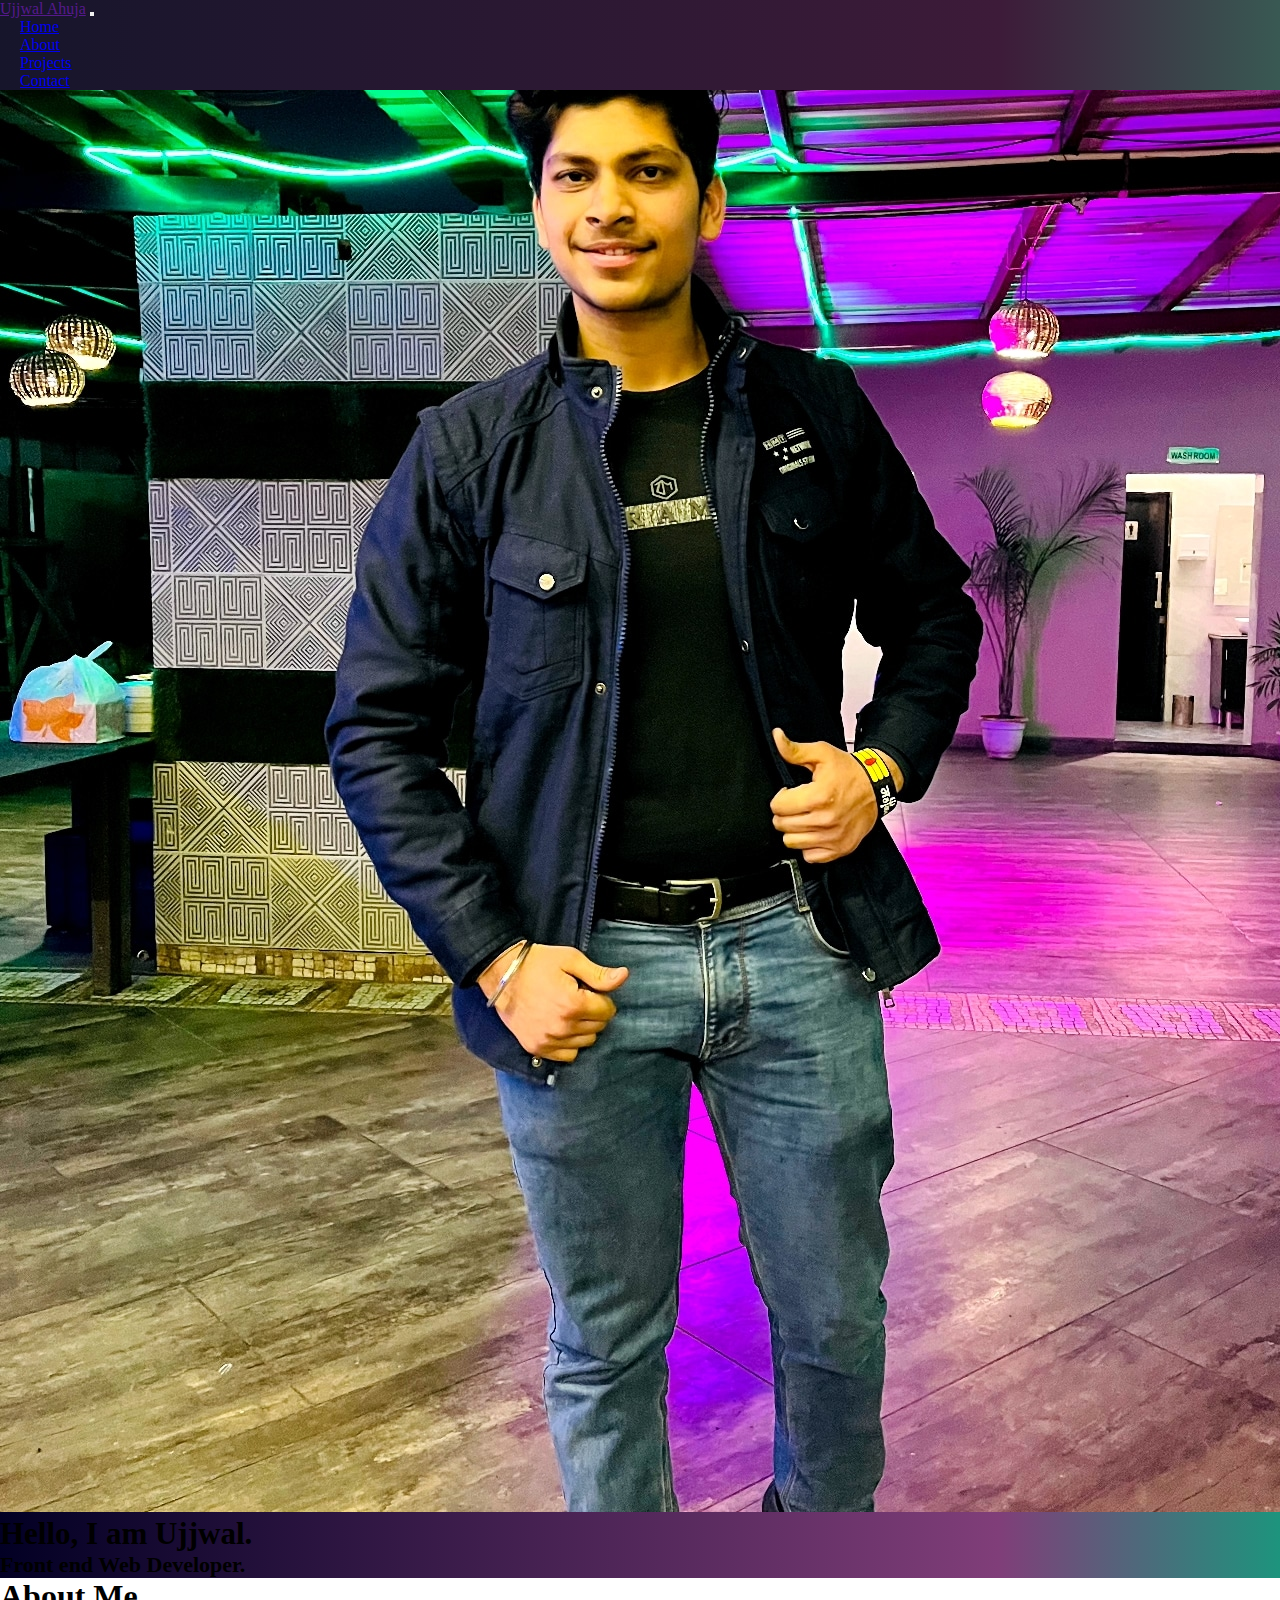
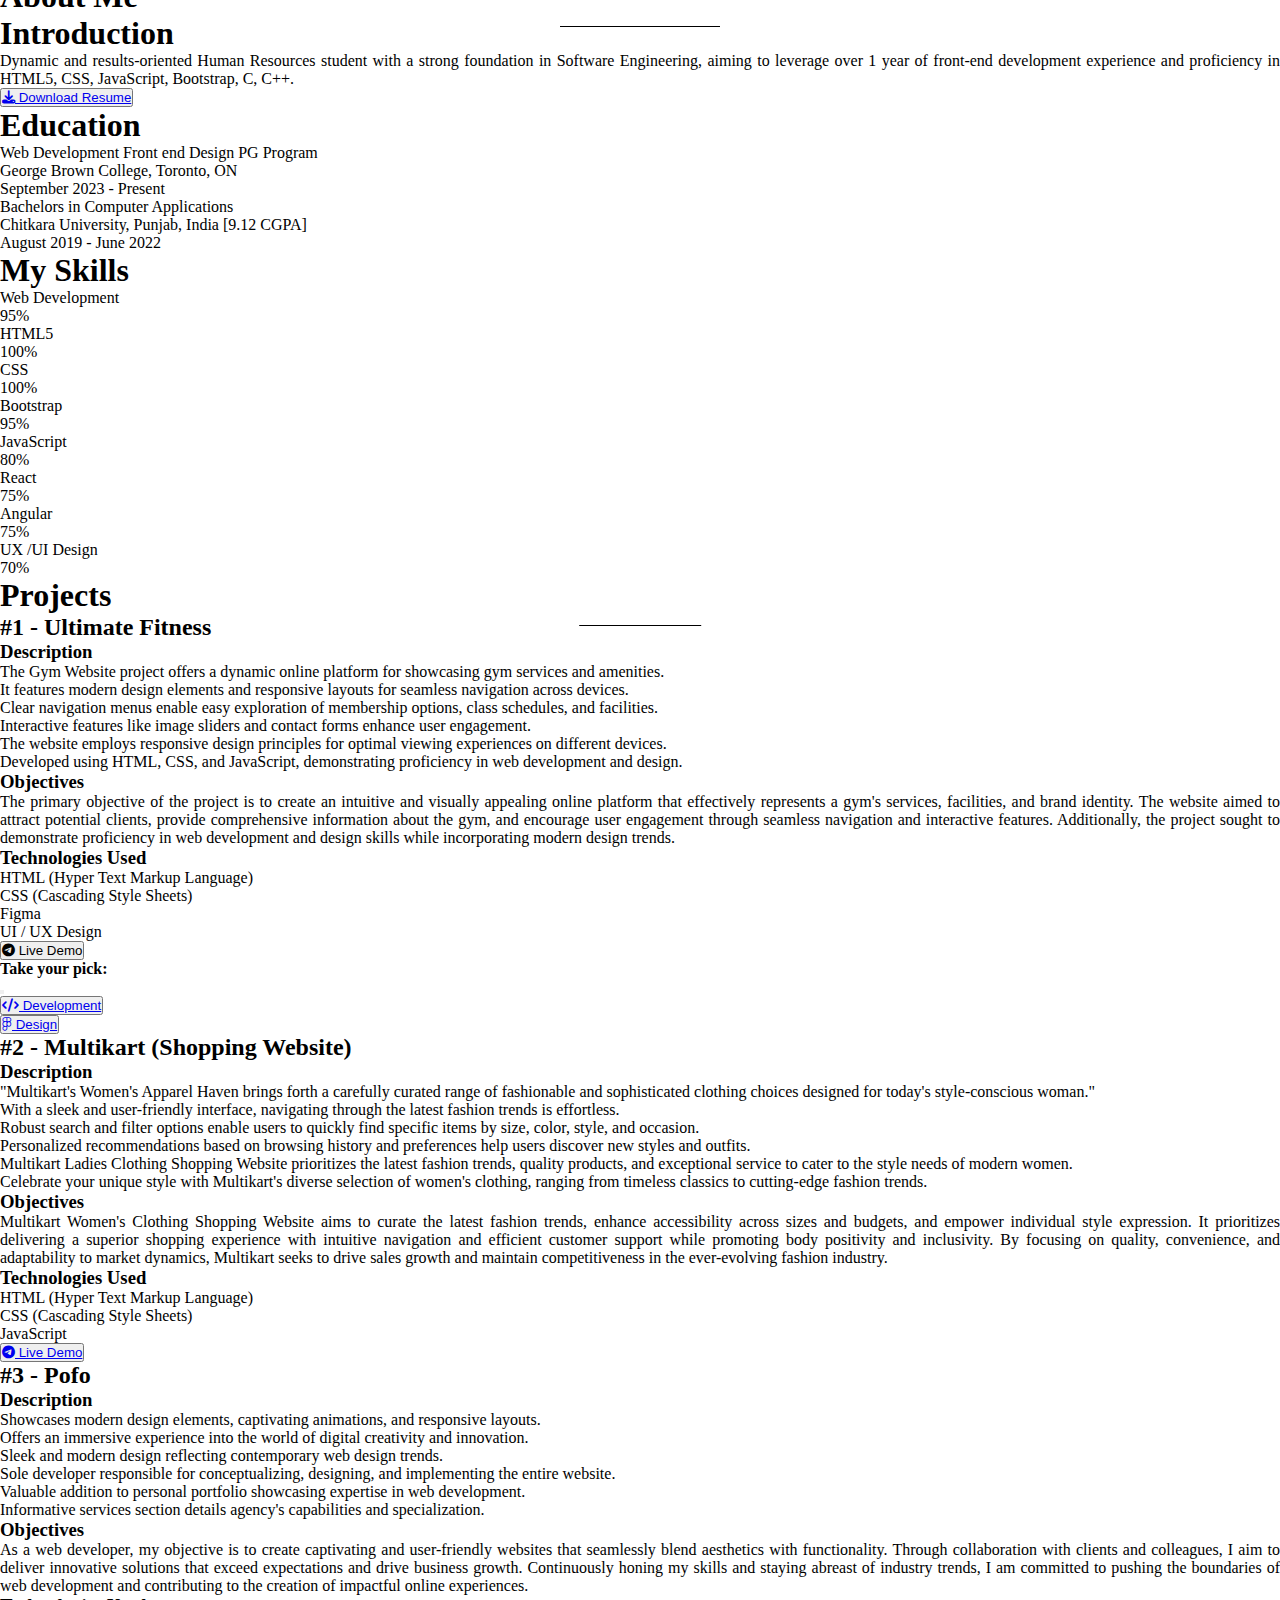
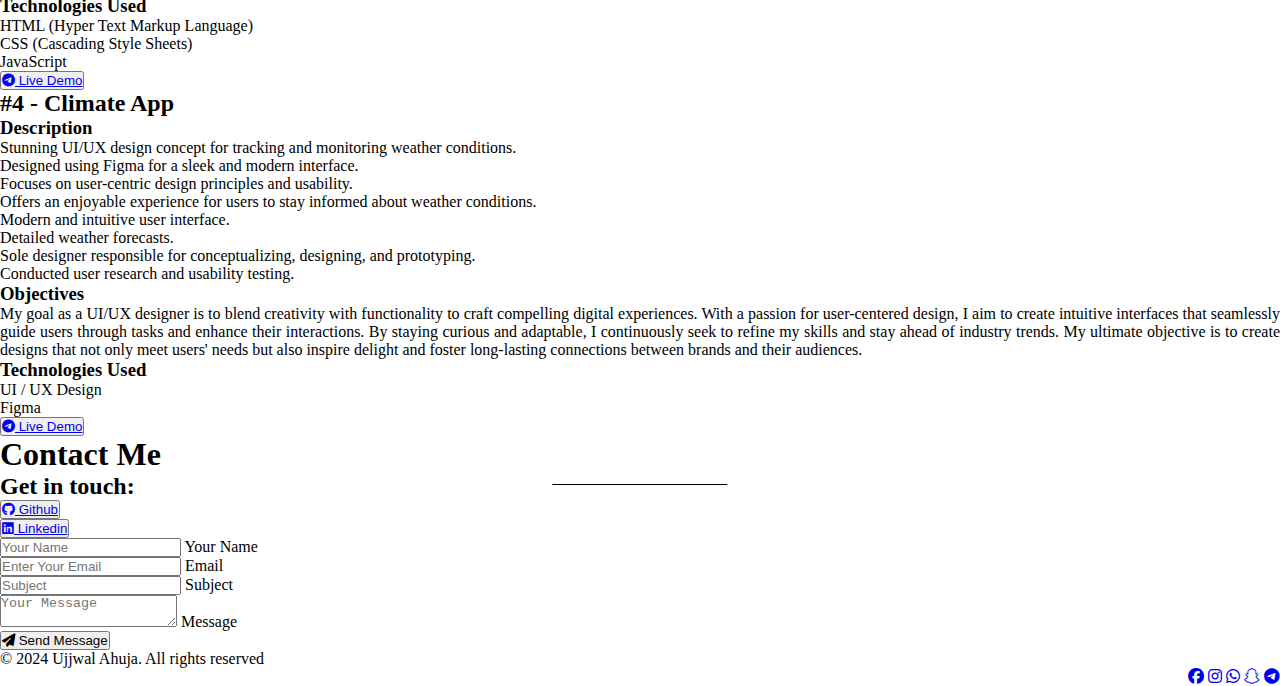
<file: index.html>
<!DOCTYPE html>
<html lang="en">
<head>
    <meta charset="UTF-8">
    <meta name="viewport" content="width=device-width, initial-scale=1.0">
    <title>Portfolio</title>
    <link rel="stylesheet" href="style.css">
    <script src="main.js"></script>
    <link rel="stylesheet" href="https://cdnjs.cloudflare.com/ajax/libs/font-awesome/6.2.1/css/all.min.css">
    <script src="https://cdn.jsdelivr.net/npm/bootstrap@5.0.2/dist/js/bootstrap.bundle.min.js" integrity="sha384-MrcW6ZMFYlzcLA8Nl+NtUVF0sA7MsXsP1UyJoMp4YLEuNSfAP+JcXn/tWtIaxVXM" crossorigin="anonymous"></script>
    <link href="https://cdn.jsdelivr.net/npm/bootstrap@5.0.2/dist/css/bootstrap.min.css" rel="stylesheet" integrity="sha384-EVSTQN3/azprG1Anm3QDgpJLIm9Nao0Yz1ztcQTwFspd3yD65VohhpuuCOmLASjC" crossorigin="anonymous">
    <link rel="stylesheet" href="https://cdnjs.cloudflare.com/ajax/libs/font-awesome/6.5.2/css/all.min.css">
</head>
<body>

    <!-- header starts here -->
    
    <header class="header py-2 shadow rounded">
        <div class="container">
            <div class="row align-items-center py-1">
                <div class="col">
                    <nav class="navbar navbar-expand-lg navbar-dark">
                        <a href="" class="navbar-brand text-white fs-2 fw-bold">Ujjwal Ahuja</a>
                        <button class="navbar-toggler text-white" data-bs-toggle="collapse" data-bs-target="#mynavbar">
                            <span class="navbar-toggler-icon"></span>
                        </button>
                        <div class="collapse navbar-collapse justify-content-end" id="mynavbar">
                            <ul class="navbar-nav">
                                <li class="nav-item"><a href="#home-page" class="nav-link text-white">Home</a></li>
                                <li class="nav-item"><a href="#about" class="nav-link text-white">About</a></li>
                                <li class="nav-item"><a href="#projects" class="nav-link text-white">Projects</a></li>
                                <li class="nav-item"><a href="#contact" class="nav-link text-white">Contact</a></li>
                            </ul>
                        </div>
                    </nav>
                </div>
            </div>
        </div>
    </header>

    <!-- header ends here -->

    <!-- home-page starts here -->

    <section id="home-page" class="pt-5 mt-5">
        <div class="container-fluid">
            <div class="row align-items-center mx-5 ">

                <div class="col-lg-4 text-center m-5">
                    <img class="rounded-circle float-end img-fluid" src="assets/images/IMG_20230708_131532_464.jpg" alt="personal-image">
                </div>

                <div class="col-lg-4 text-center text-white home-page-text">
                    <h1>Hello, I am Ujjwal.</h1>
                    <h2>Front end Web Developer.</h2>
                </div>

            </div>
        </div>
    </section>

    <!-- home-page ends here -->


    <!-- about starts here -->

    <section id="about" class="bg-light text-dark">
        <div class="container-fluid py-5">
            
            <div class="row py-5">
                <div class="col text-center">
                    <h1 class="about-heading">About Me</h1>
                </div>
            </div>

            <div class="row p-5 text-start">

                <div class="col-lg-4 text-justify">
                    <h1>Introduction</h1>
                    <p class="py-3">Dynamic and results-oriented Human Resources student with a strong foundation in Software Engineering, aiming to leverage over 1 year of front-end development experience and proficiency in HTML5, CSS, JavaScript, Bootstrap, C, C++.</p>
                    <div class="resume-button-desktop">
                        <button type="button" class="btn my-5 btn-outline-dark"> 
                            <a class="btn fw-bold" target="_blank" href="assets/My_Resume.pdf"> <i class="fa-solid fa-download"></i> Download Resume</a> 
                        </button>
                    </div>
                </div>
            
                <div class="col-lg-4 about-text-content">
                    <h1>Education</h1>
                    <ul class="py-3">
                        <li>
                            <span>Web Development Front end Design PG Program</span> <br>
                            <span>George Brown College, Toronto, ON</span> <br> 
                            <span>September 2023 - Present</span>
                        </li>

                        <li class="py-3">
                            <span>Bachelors in Computer Applications</span> <br>
                            <span>Chitkara University, Punjab, India [9.12 CGPA]</span> <br>
                            <span>August 2019 - June 2022</span>
                        </li>
                    </ul>
                </div>
            
                <div class="col-lg-4">
                    <h1>My Skills</h1>
                    <ul class="py-3">
                        <li>Web Development</li>
                        <div class="progress my-2">
                            <div class="progress-bar" style="width:95%">
                                <span>95%</span>
                            </div>
                        </div>
                        <li>HTML5</li>
                        <div class="progress my-2">
                            <div class="progress-bar" style="width:100%">
                                <span>100%</span>
                            </div>
                        </div>
                        <li>CSS</li>
                        <div class="progress my-2">
                            <div class="progress-bar" style="width:100%">
                                <span>100%</span>
                            </div>
                        </div>
                        <li>Bootstrap</li>
                        <div class="progress my-2">
                            <div class="progress-bar" style="width:95%">
                                <span>95%</span>
                            </div>
                        </div>
                        <li>JavaScript</li>
                        <div class="progress my-2">
                            <div class="progress-bar" style="width:80%">
                                <span>80%</span>
                            </div>
                        </div>
                        <li>React</li>
                        <div class="progress my-2">
                            <div class="progress-bar" style="width:75%">
                                <span>75%</span>
                            </div>
                        </div>
                        <li>Angular</li>
                        <div class="progress my-2">
                            <div class="progress-bar" style="width:75%">
                                <span>75%</span>
                            </div>
                        </div>
                        <li>UX /UI Design</li>
                        <div class="progress my-2">
                            <div class="progress-bar" style="width:70%">
                                <span>70%</span>
                            </div>
                        </div>
                    </ul>
                </div>

                <div class="resume-button-mobile d-lg-none"> 
                    <button type="button" class="btn my-5 btn-outline-dark"> 
                        <a class="btn fw-bold" target="_blank" href="assets/My_Resume.pdf"> <i class="fa-solid fa-download"></i> Download Resume</a> 
                    </button>
                </div>
            
            </div>

        </div>
    </section>

    <!-- about ends here -->


    <!-- projects starts here -->

    <section id="projects">
        <div class="container-fluid py-5">

            <div class="row py-5">
                <div class="col text-center">
                    <h1 class="projects-heading">Projects</h1>
                </div>
            </div>

            <!-- Project-1 starts here -->

            <div class="row px-5">
                <div class="col text-start">
                    <h2>#1 - Ultimate Fitness</h2>
                </div>
            </div>

            <div class="row p-5">

                <div class="col-lg-4 text-justify">
                    <h3>Description</h3>
                    <ul class="py-3">
                        <li class="pb-2">The Gym Website project offers a dynamic online platform for showcasing gym services and amenities.</li>
                        <li class="py-2">It features modern design elements and responsive layouts for seamless navigation across devices.</li>
                        <li class="py-2">Clear navigation menus enable easy exploration of membership options, class schedules, and facilities.</li>
                        <li class="py-2">Interactive features like image sliders and contact forms enhance user engagement.</li>
                        <li class="py-2">The website employs responsive design principles for optimal viewing experiences on different devices.</li>
                        <li class="py-2">Developed using HTML, CSS, and JavaScript, demonstrating proficiency in web development and design.</li>
                    </ul>
                </div>

                <div class="col-lg-4 text-justify px-3">
                    <h3>Objectives</h3>
                    <p class="py-3">The primary objective of the project is to create an intuitive and visually appealing online platform that effectively represents a gym's services, facilities, and brand identity. The website aimed to attract potential clients, provide comprehensive information about the gym, and encourage user engagement through seamless navigation and interactive features. Additionally, the project sought to demonstrate proficiency in web development and design skills while incorporating modern design trends.</p>
                </div>

                <div class="col-lg-4">
                    <h3>Technologies Used</h3>
                    <ul class="py-3">
                        <li>HTML (Hyper Text Markup Language)</li>
                        <li class="py-3">CSS (Cascading Style Sheets)</li>
                        <li>Figma</li>
                        <li class="py-3">UI / UX Design</li>
                    </ul>
                    <div>
                        <button type="button" class="btn btn-outline-dark py-2 px-4" data-bs-toggle="modal" data-bs-target="#myModal"> <i class="fa-brands fa-telegram"></i> Live Demo</button>
                    </div>
                        
                    <!-- The Modal starts here -->

                    <div class="modal fade" id="myModal">
                        <div class="modal-dialog">
                            <div class="modal-content">
                            

                                <!-- Modal Header -->
                                <div class="modal-header">
                                    <h4>Take your pick:</h4>
                                    <button type="button" class="btn-close mx-2" data-bs-dismiss="modal"></button>

                                </div>

                                <!-- Modal Body -->
                                <div class="modal-header">
                                    
                                    <div> 
                                        <button type="button" class="btn development-button mx-auto btn-outline-dark"> 
                                            <a class="btn fw-bold" target="_blank" href="assets/ultimate_fitness/index.html"> <i class="fa-solid fa-code"></i> Development</a> 
                                        </button>
                                    </div>

                                    <div> 
                                        <button type="button" class="btn design-button btn-outline-dark"> 
                                            <a class="btn fw-bold" target="_blank" href="https://www.figma.com/file/hcqUxp11KynnjILhKE2DAn/Wireframe-Ujjwal-Ahuja?type=design&node-id=0%3A1&mode=dev&t=eWVGUXLBfchY6YIk-1"> <i class="fa-brands fa-figma"></i> Design</a> 
                                        </button>
                                    </div>


                                </div>

                            </div>
                        </div>
                    </div>

                    <!-- The Modal ends here -->



                </div>
                
            </div>

            <!-- Project-1 ends here -->


            <!-- Project-2 starts here -->

            <div class="row px-5">
                <div class="col text-start">
                    <h2>#2 - Multikart (Shopping Website)</h2>
                </div>
            </div>

            <div class="row p-5">

                <div class="col-lg-4 text-justify">
                    <h3>Description</h3>
                    <ul class="py-3">
                        <li class="pb-2">"Multikart's Women's Apparel Haven brings forth a carefully curated range of fashionable and sophisticated clothing choices designed for today's style-conscious woman."</li>
                        <li class="py-2">With a sleek and user-friendly interface, navigating through the latest fashion trends is effortless.</li>
                        <li class="py-2">Robust search and filter options enable users to quickly find specific items by size, color, style, and occasion.</li>
                        <li class="py-2">Personalized recommendations based on browsing history and preferences help users discover new styles and outfits.</li>
                        <li class="py-2">Multikart Ladies Clothing Shopping Website prioritizes the latest fashion trends, quality products, and exceptional service to cater to the style needs of modern women.</li>
                        <li class="py-2">Celebrate your unique style with Multikart's diverse selection of women's clothing, ranging from timeless classics to cutting-edge fashion trends.</li>
                    </ul>
                </div>

                <div class="col-lg-4 text-justify px-auto">
                    <h3>Objectives</h3>
                    <p class="py-3">Multikart Women's Clothing Shopping Website aims to curate the latest fashion trends, enhance accessibility across sizes and budgets, and empower individual style expression. It prioritizes delivering a superior shopping experience with intuitive navigation and efficient customer support while promoting body positivity and inclusivity. By focusing on quality, convenience, and adaptability to market dynamics, Multikart seeks to drive sales growth and maintain competitiveness in the ever-evolving fashion industry.</p>
                </div>
                
                <div class="col-lg-4">
                    <h3>Technologies Used</h3>
                    <ul class="py-3">
                        <li class="pb-2">HTML (Hyper Text Markup Language)</li>
                        <li class="py-2">CSS (Cascading Style Sheets)</li>
                        <li class="py-2">JavaScript</li>
                    </ul>
                    <div>
                        <button type="button" class="btn my-5 btn-outline-dark" > 
                            <a class="btn fw-bold" target="_blank" href="assets/multikart/index.html"> <i class="fa-brands fa-telegram"></i> Live Demo</a> 
                        </button>
                    </div>
                </div>

            </div>

            <!-- Project-2 ends here -->


            <!-- Project-3 starts here -->

            <div class="row px-5">
                <div class="col text-start">
                    <h2>#3 - Pofo</h2>
                </div>
            </div>

            <div class="row p-5">

                <div class="col-lg-4 text-justify">
                    <h3>Description</h3>
                    <ul class="py-3">
                        <li class="pb-2">Showcases modern design elements, captivating animations, and responsive layouts.</li>
                        <li class="py-2">Offers an immersive experience into the world of digital creativity and innovation.</li>
                        <li class="py-2">Sleek and modern design reflecting contemporary web design trends.</li>
                        <li class="py-2">Sole developer responsible for conceptualizing, designing, and implementing the entire website.</li>
                        <li class="py-2">Valuable addition to personal portfolio showcasing expertise in web development.</li>
                        <li class="py-2">Informative services section details agency's capabilities and specialization.</li>
                    </ul>
                </div>
                
                <div class="col-lg-4 text-justify">
                    <h3>Objectives</h3>
                    <p class="py-3">As a web developer, my objective is to create captivating and user-friendly websites that seamlessly blend aesthetics with functionality. Through collaboration with clients and colleagues, I aim to deliver innovative solutions that exceed expectations and drive business growth. Continuously honing my skills and staying abreast of industry trends, I am committed to pushing the boundaries of web development and contributing to the creation of impactful online experiences.</p>
                </div>
                
                <div class="col-lg-4">
                    <h3>Technologies Used</h3>
                    <ul class="py-3">
                        <li class="pb-2">HTML (Hyper Text Markup Language)</li>
                        <li class="py-2">CSS (Cascading Style Sheets)</li>
                        <li class="py-2">JavaScript</li>
                    </ul>
                    <div>
                        <button type="button" class="btn my-5 btn-outline-dark" > 
                            <a class="btn fw-bold" target="_blank" href="assets/project-pofo/index.html"> <i class="fa-brands fa-telegram"></i> Live Demo</a> 
                        </button>
                    </div>
                </div>
            
            </div> 

            <!-- Project-3 ends here -->


            <!-- Project-4 starts here -->

            <div class="row px-5">
                <div class="col">
                    <h2>#4 - Climate App</h2>
                </div>
            </div>

            <div class="row p-5">

                <div class="col-lg-4 text-justify">
                    <h3>Description</h3>
                    <ul class="py-3">
                        <li class="pb-2">Stunning UI/UX design concept for tracking and monitoring weather conditions.</li>
                        <li class="py-2">Designed using Figma for a sleek and modern interface.</li>
                        <li class="py-2">Focuses on user-centric design principles and usability.</li>
                        <li class="py-2">Offers an enjoyable experience for users to stay informed about weather conditions.</li>
                        <li class="py-2">Modern and intuitive user interface.</li>
                        <li class="py-2">Detailed weather forecasts.</li>
                        <li class="py-2">Sole designer responsible for conceptualizing, designing, and prototyping.</li>
                        <li class="py-2">Conducted user research and usability testing.</li>
                    </ul>
                </div>
                
                <div class="col-lg-4 text-justify">
                    <h3>Objectives</h3>
                    <p class="py-3">My goal as a UI/UX designer is to blend creativity with functionality to craft compelling digital experiences. With a passion for user-centered design, I aim to create intuitive interfaces that seamlessly guide users through tasks and enhance their interactions. By staying curious and adaptable, I continuously seek to refine my skills and stay ahead of industry trends. My ultimate objective is to create designs that not only meet users' needs but also inspire delight and foster long-lasting connections between brands and their audiences.</p>
                </div>
                
                <div class="col-lg-4">
                    <h3>Technologies Used</h3>
                    <ul class="py-3">
                        <li class="pb-2">UI / UX Design</li>
                        <li class="py-2">Figma</li>
                    </ul>
                    <div>
                        <button type="button" class="btn my-5 btn-outline-dark" > 
                            <a class="btn fw-bold" target="_blank" href="https://www.figma.com/file/J03lK38vqZgndPjr2Uy8JC/Projects?type=design&node-id=0%3A1&mode=dev&t=HpMwRaGHWS01F8QD-1"> <i class="fa-brands fa-telegram"></i> Live Demo</a> 
                        </button>
                    </div>
                </div>
            
            </div>
             
            <!-- Project-4 ends here -->

        </div>
    </section>

    <!-- projects ends here -->


    <!-- contact-page starts here -->
    
    <section id="contact" class="bg-light">
        <div class="container-fluid py-5">

            <div class="row py-5">
                <div class="col text-center">
                    <h1 class="contact-heading">Contact Me</h1>
                </div>
            </div>

            <div class="row">
                <div class="col text-center">
                    <h2>Get in touch:</h2>
                </div>
            </div>

            <div class="row justify-content-center">
                <div class="col-md-2">
                    <button type="button" class="btn my-3 btn-outline-dark" > 
                        <a class="btn fw-bold" target="_blank" href="https://github.com/ujjwalahuja28"> <i class="fa-brands fa-github"></i> Github</a> 
                    </button>
                </div>

                <div class="col-md-2">
                    <button type="button" class="btn my-3 btn-outline-dark" > 
                        <a class="btn fw-bold" target="_blank" href="https://www.linkedin.com/in/ujjwal-ahuja/"> <i class="fa-brands fa-linkedin"></i> Linkedin</a> 
                    </button>
                </div>
            </div>

            <div class="row justify-content-center">
                <div class="col-md-6">
                    <form action="" id="contactForm" onsubmit="return validateForm()">
                        
                        <div class="form-floating my-4 text-center">
                            <input type="text" class="form-control" placeholder="Your Name" name="name" required>
                            <label for="name">Your Name</label>
                        </div>

                        <div class="form-floating my-4">
                            <input type="email" class="form-control" placeholder="Enter Your Email" name="email" required>
                            <label for="email">Email</label>
                        </div>

                        <div class="form-floating my-4">
                            <input type="text" class="form-control" placeholder="Subject" name="subject" required>
                            <label for="subject">Subject</label>
                        </div>

                        <div class="form-floating my-4">
                            <textarea type="text" class="form-control" placeholder="Your Message" name="message" required></textarea>
                            <label for="message">Message</label>
                        </div>

                        <button type="submit" class="btn btn-outline-dark py-2 px-4"> <i class="fa-solid fa-paper-plane me-2"></i> Send Message</button>

                    </form>
                </div>
            </div>
        
        </div>
    </section> 

    <!-- contact-page ends here -->

    
    <!-- footer starts here -->

    <footer class="footer bg-dark text-white align-items-center">
        <div class="container">
            <div class="row pt-4 pb-3">
                <div class="col-md-6 footer-content">
                    <p> &copy; 2024 Ujjwal Ahuja. All rights reserved</p>
                </div>
                <div class="col-md-6 social-media-links">
                    <a href="https://www.facebook.com/profile.php?id=100014890172006&mibextid=ZbWKwL" target="_blank" class="text-white px-3" title="facebook"><i class="fa-brands fa-facebook"></i></a>
                    <a href="https://www.instagram.com/ujjwalahuja_28/" target="_blank" class="text-white px-3" title="instagram"><i class="fa-brands fa-instagram"></i></a>
                    <a href="https://wa.link/nxm7ne" target="_blank" class="text-white px-3" title="whatsapp"><i class="fa-brands fa-whatsapp"></i></a>
                    <a href="https://www.snapchat.com/add/ujjwalahuja2019?share_id=NLHrnyuh2lo&locale=en-CA" target="_blank" class="text-white px-3" title="snapchat"><i class="fa-brands fa-snapchat"></i></a>
                    <a href="https://t.me/ujjwalahuja28" target="_blank" class="text-white px-3" title="telegram"><i class="fa-brands fa-telegram"></i></a>
                </div>
            </div>
        </div>
    </footer>

    <!-- footer ends here -->


</body>
</html>
</file>
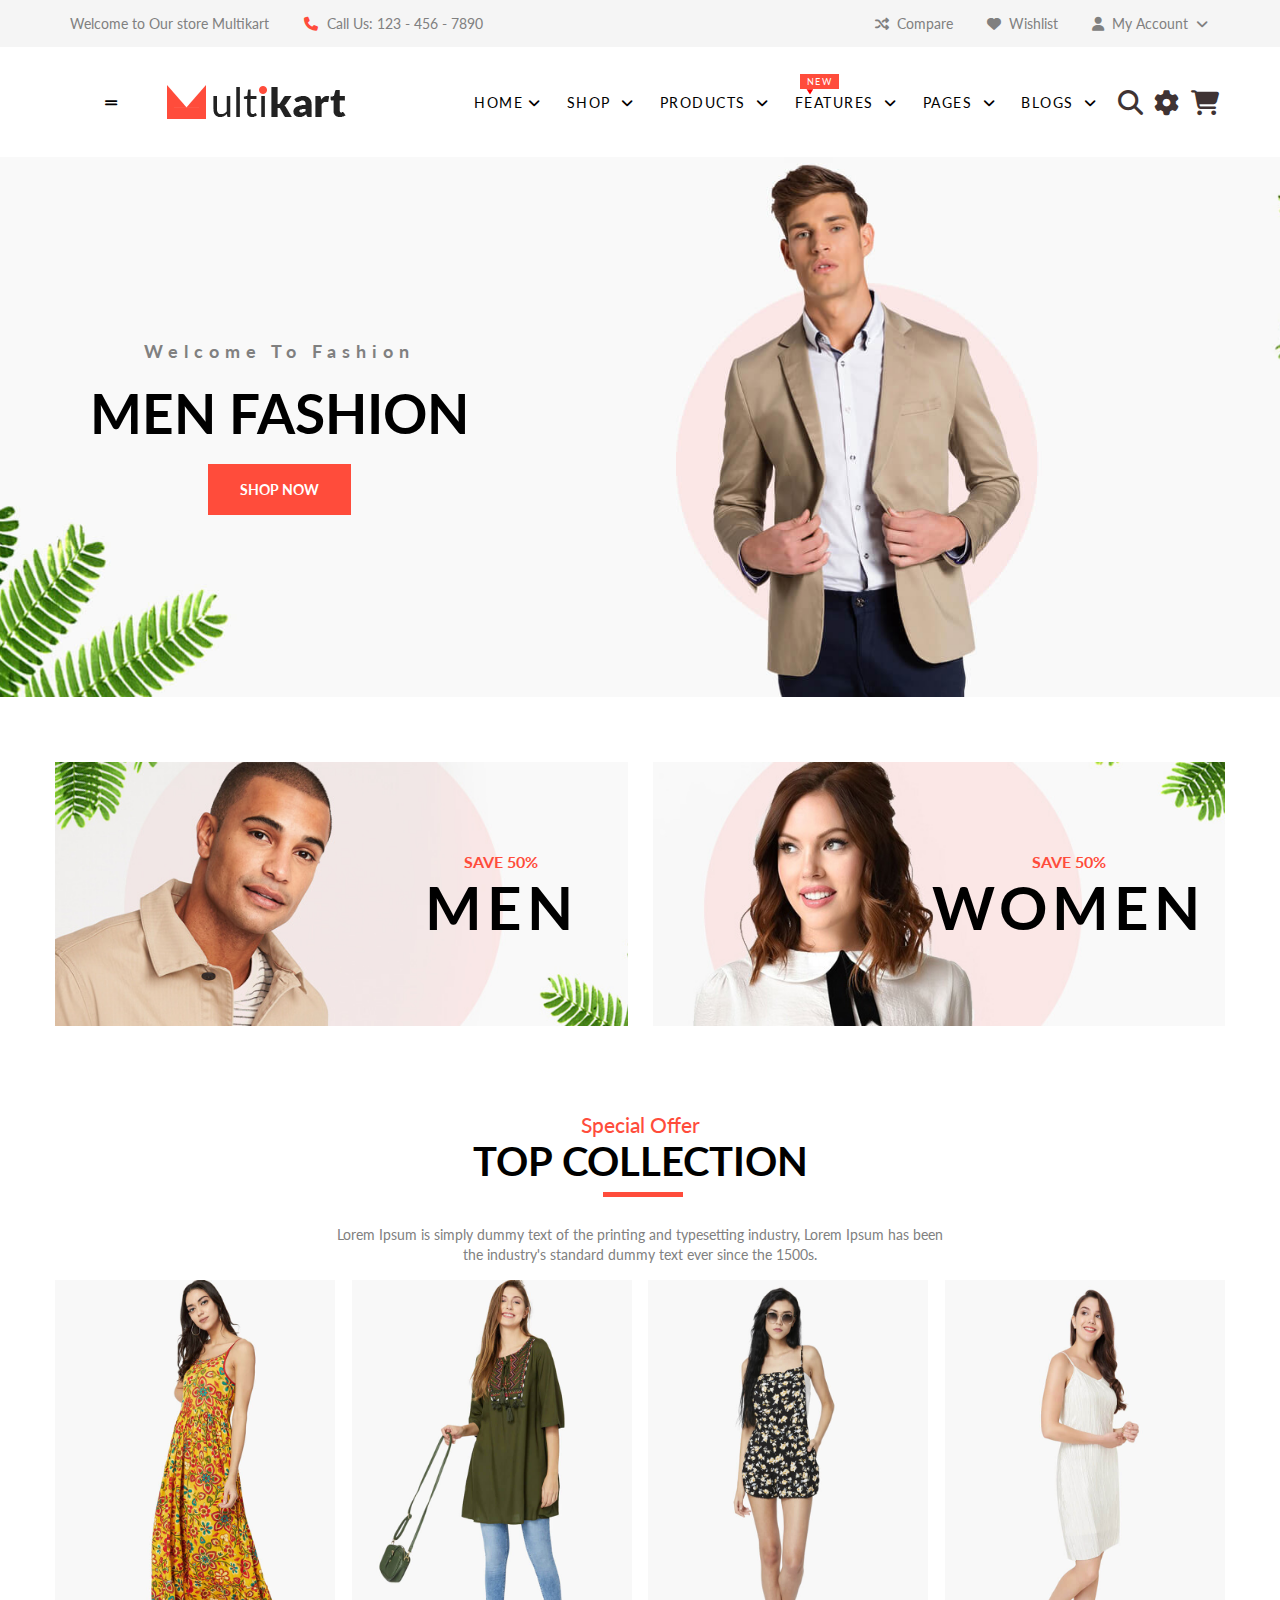
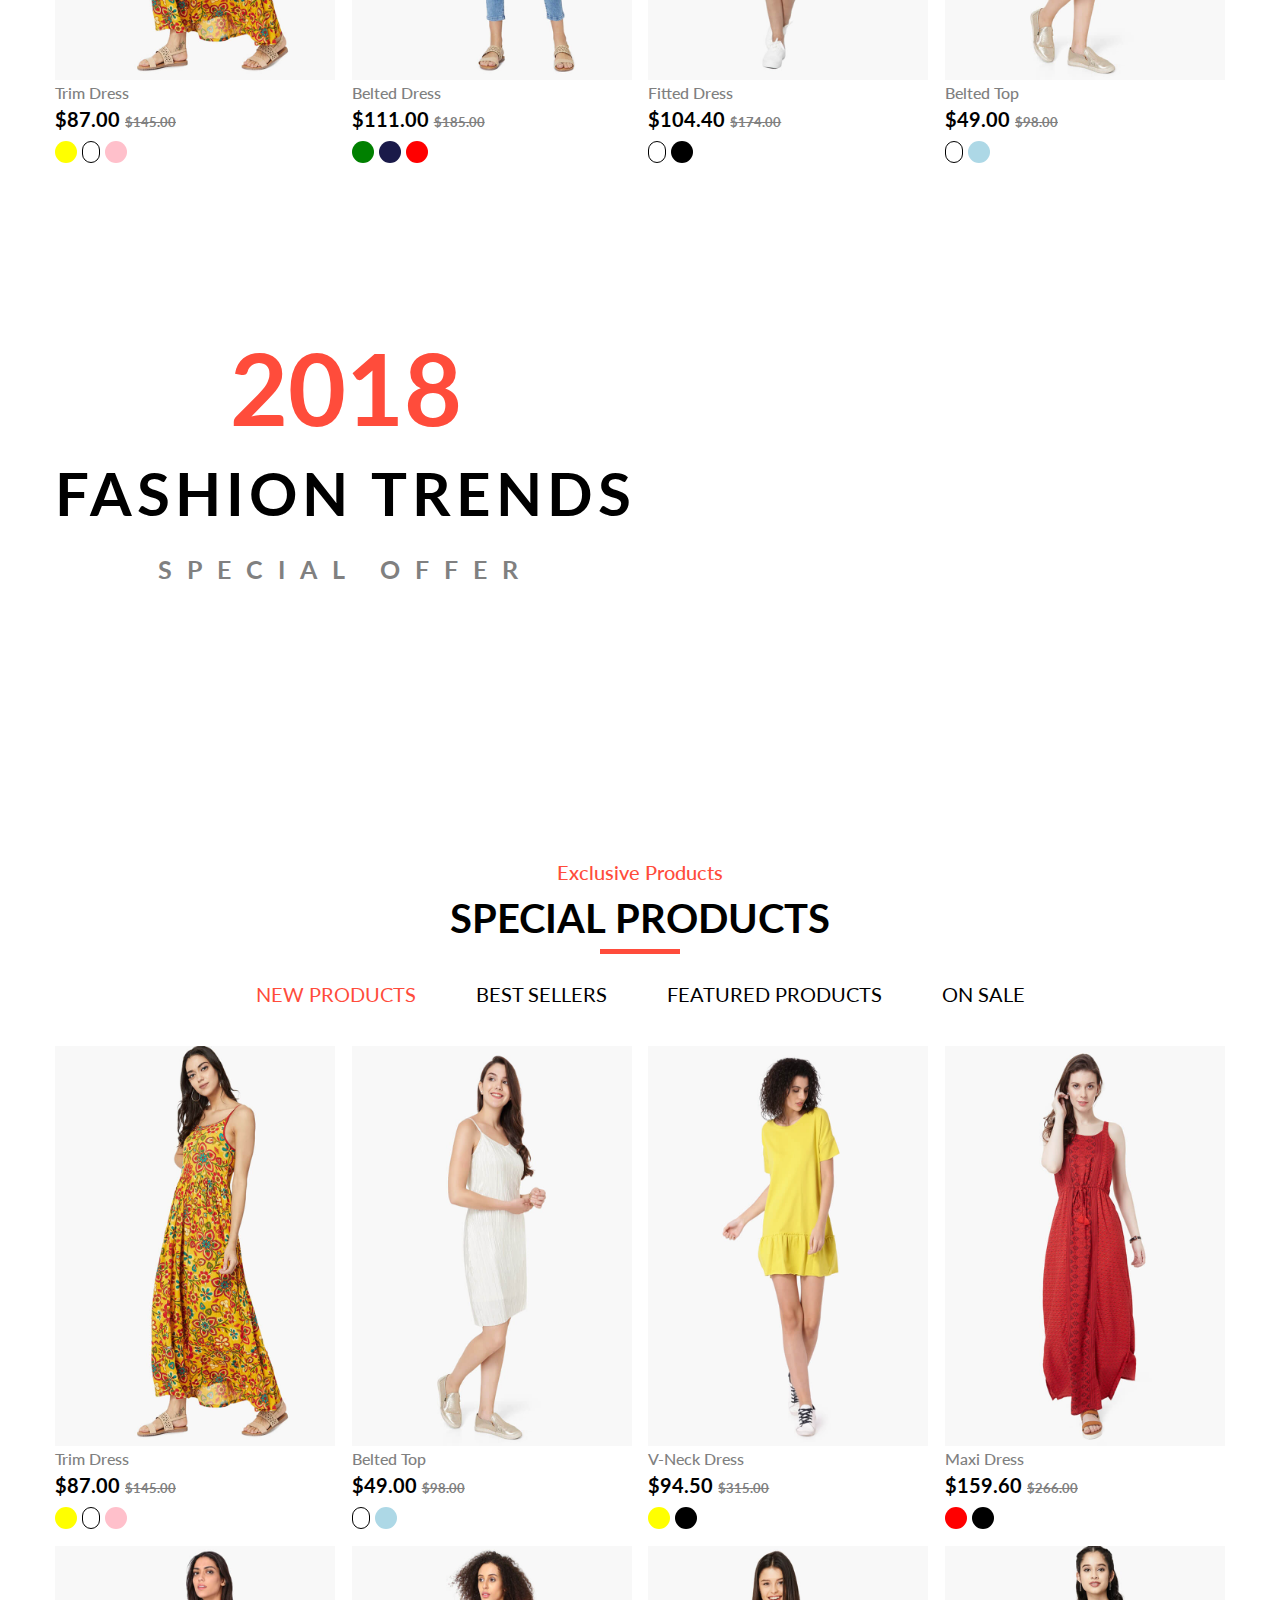
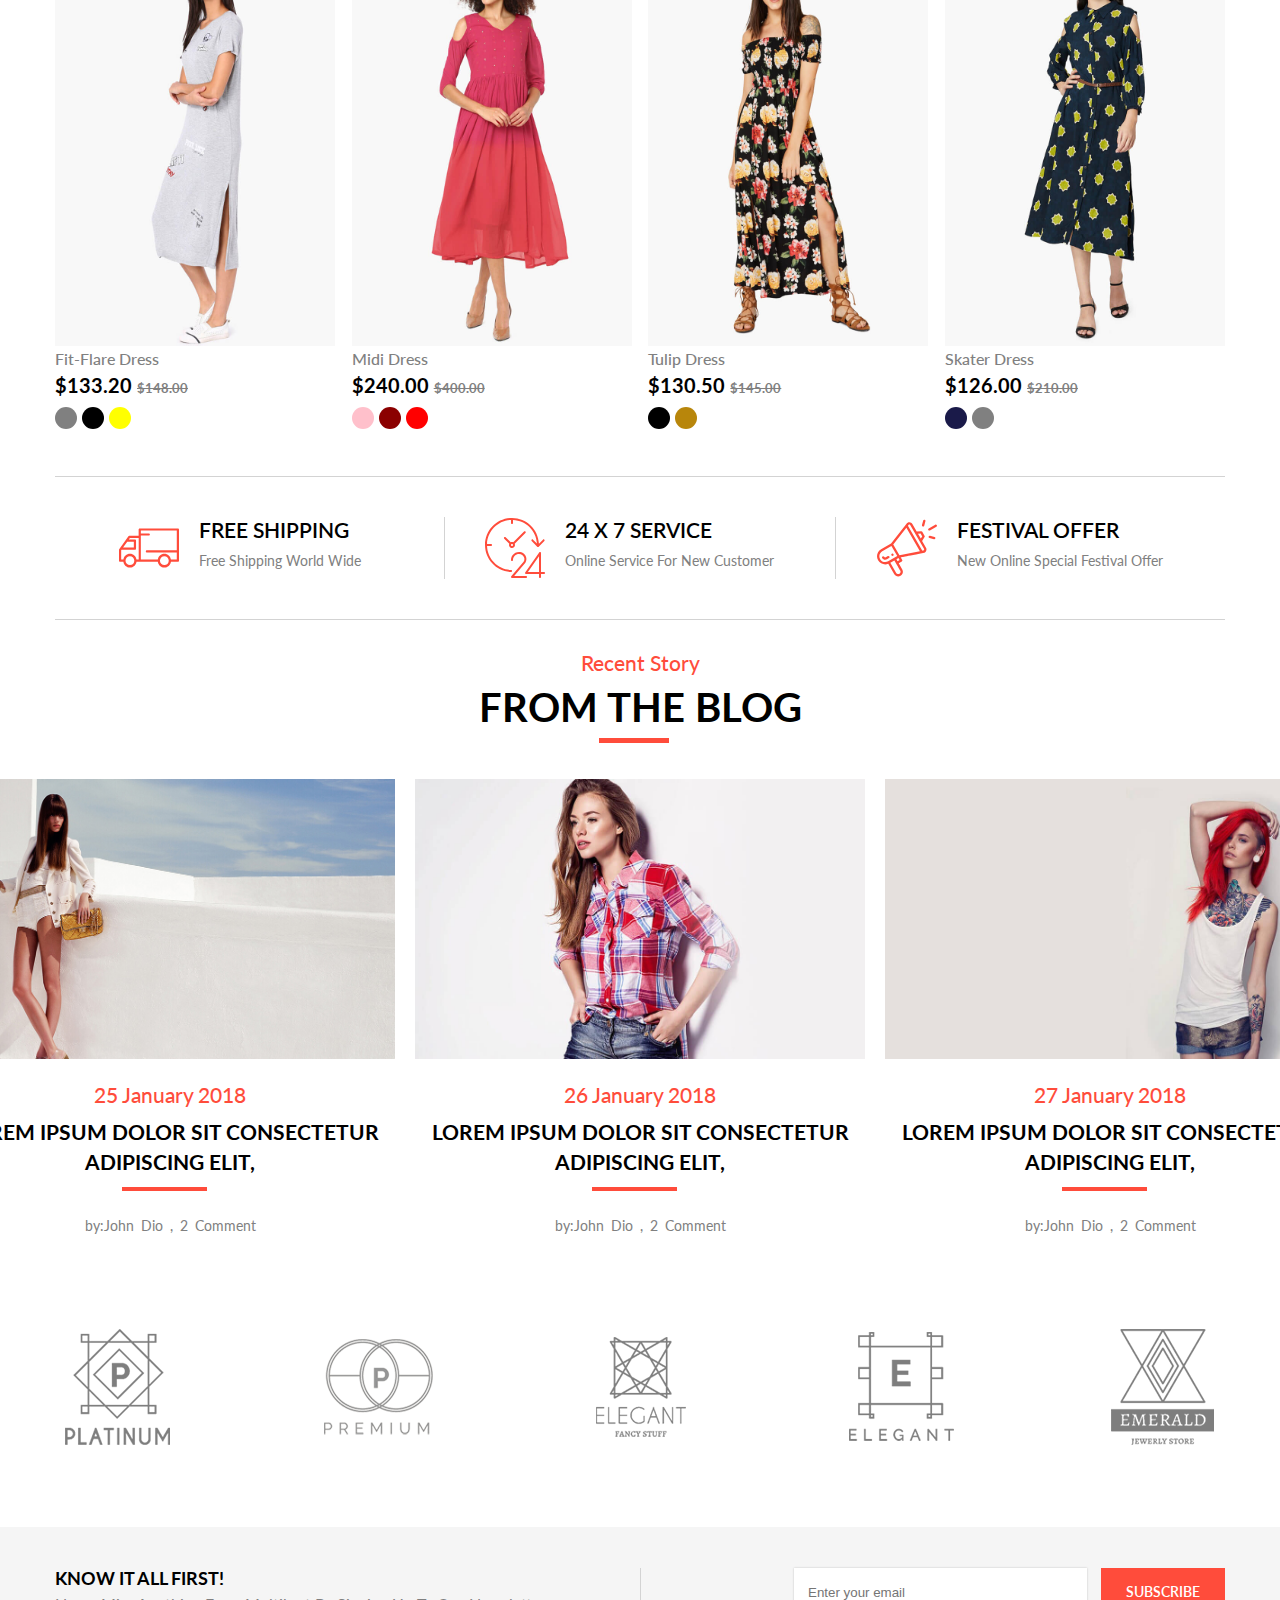
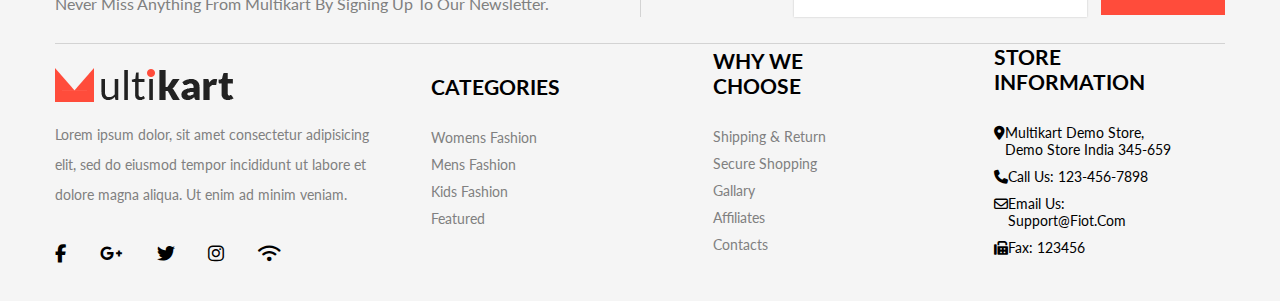
<file: assets/multikart/index.html>
<!DOCTYPE html>
<html lang="en">
<head>
    <meta charset="UTF-8">
    <meta http-equiv="X-UA-Compatible" content="IE=edge">
    <meta name="viewport" content="width=device-width, initial-scale=1.0">
    <link rel="stylesheet" href="assets/css/style.css">
    <link rel="stylesheet" href="https://cdnjs.cloudflare.com/ajax/libs/font-awesome/6.2.1/css/all.min.css">
    <link rel="stylesheet" href="https://cdn.jsdelivr.net/npm/swiper@8/swiper-bundle.min.css">
    <title>Document</title>
</head>
<body>
    
<!-- ====== top-bar starts here ====== -->

<section class="top-bar">
    <div class="container">

        <div class="top-bar-content">

            <div class="top-bar-inner-content">
                <ul class="top-bar-list icon-color">
                    <li>Welcome to Our store Multikart</li>
                    <li><span><i class="fa-solid fa-phone"></i></span> Call Us: 123 - 456 - 7890</li>
                </ul>
            </div>
            
            <div class="top-bar-inner-content">
                <ul class="top-bar-list hover-clr">
                    <li><span><i class="fa fa-random"></i></span> <span><a href="#">Compare</a></span></li>
                    <li><span><i class="fa-solid fa-heart"></i></span> <span><a href="#">Wishlist</a></span></li>
                    <li><span><i class="fa-solid fa-user"></i></span> <span><a href="#">My Account</a></span> <span><i class="fa-solid fa-angle-down"></i></span></li>
                </ul>
            </div>
        
        </div>

    </div>
</section>

<!-- ====== top-bar ends here ====== -->




<!-- ====== header starts here ====== -->

<header class="header">
    <div class="container">

        <div class="header-content">
            <div class="header-inner-content-left main-top-header">
                <span><i class="fa-solid fa-grip-lines"></i></span>
                <img src="assets/images/logo.png" alt="logo-multikart">
            </div>
            
            <button class="toggle-btn" id="toggle-btn"><i class="fa-solid fa-bars"></i></button>

            <div class="header-inner-content-right main-top-header toggle-bar">
                <div class="header-inner-list">
                    <ul class="header-list-right">
                        <li><a href="#">home</a><span><i class="fa-solid fa-angle-down"></i></span></li>
                        <li><a href="#">shop</a> <span><i class="fa-solid fa-angle-down"></i></span></li>
                        <li><a href="#">products</a> <span><i class="fa-solid fa-angle-down"></i></span></li>
                        <li>
                            <div class="features-upper-text">new</div>
                            <a href="#">features</a>
                            <span><i class="fa-solid fa-angle-down"></i></span>                            
                        </li>
                        <li><a href="#">pages</a> <span><i class="fa-solid fa-angle-down"></i></span></li>
                        <li><a href="#">blogs</a> <span><i class="fa-solid fa-angle-down"></i></span></li>
                    </ul>
                </div>
                <div class="header-inner-list">
                    <ul class="side-icons">
                        <li><span><i class="fa-solid fa-magnifying-glass"></i></span></li>
                        <li><span><i class="fa-solid fa-gear"></i></span></li>
                        <li><span><i class="fa-solid fa-cart-shopping"></i></span></li>
                    </ul>
                </div>
            </div>
        </div>

    </div>
</header>

<!-- ====== header ends here ====== -->




<!-- ====== slider-section starts here ====== -->

<!-- Swiper -->

<section class="slider-section">

    <div class="swiper mySwiper">
        <div class="swiper-wrapper">
          
            <div class="swiper-slide slider-img-1">
                <div class="slider-img-content">
                    <h4>welcome to fashion</h4>
                    <h1>men fashion</h1>
                    <a href="#">shop now</a>
                </div>
                <div class="slider-img-content"></div>
            </div>
          
          <div class="swiper-slide slider-img-2">
            <div class="slider-img-content">
                <h4>welcome to fashion</h4>
                <h1>women fashion</h1>
                <a href="#">shop now</a>
            </div>
            <div class="slider-img-content"></div>
          </div>
        
        </div>
        <div class="swiper-button-next"></div>
        <div class="swiper-button-prev"></div>
      </div>
  
</section>


<!-- ====== slider-section ends here ====== -->




<!-- ====== save-section starts here ====== -->

<section class="save-section">
    <div class="container">

        <div class="save-section-image">

            <div class="image-wrapper men-img">
                <div class="save-sec-image-content men"></div>
                <div class="save-sec-image-content men">
                    <h3>save 50%</h3>
                    <h1>men</h1>
                </div>
            </div>
        
            <div class="image-wrapper women-img">
                <div class="save-sec-image-content women"></div>
                <div class="save-sec-image-content women">
                    <h3>save 50%</h3>
                    <h1>women</h1>
                </div>
            </div>
        
        </div>

    </div>
</section>

<!-- ====== save-section ends here ====== -->




<!-- ====== top-collection starts here ====== -->

<section class="section-top-collection">
    <div class="container">

        <div class="top-collection">

            <div class="top-collection-content">
                <h2>special offer</h2>
                <h1>top collection</h1>
                <p>Lorem Ipsum is simply dummy text of the printing and typesetting industry, Lorem Ipsum has been <br> the industry's standard dummy text ever since the 1500s.</p>
            </div>
        
            <div class="top-collection-image">
                <div class="top-collection-models"> 
                    <img src="assets/images/collection-1.jpg" alt="model-1" height="400px" width="280px">
                    <div class="below-content-model">
                        <h3>trim dress</h3>
                        <p>$87.00 <del>$145.00</del></p>
                        <ul class="list-top-collection">
                            <li class="yellow"></li>
                            <li class="white"></li>
                            <li class="pink"></li>
                        </ul>
                    </div>
                </div>

                <div class="top-collection-models">
                    <img src="assets/images/collection-2.jpg" alt="model-1" height="400px" width="280px">
                    <div class="below-content-model">
                        <h3>belted dress</h3>
                        <p>$111.00 <del>$185.00</del></p>
                        <ul class="list-top-collection">
                            <li class="green"></li>
                            <li class="blue"></li>
                            <li class="red"></li>
                        </ul>
                    </div>
                </div>

                <div class="top-collection-models">
                    <img src="assets/images/collection-3.jpg" alt="model-1" height="400px" width="280px">
                    <div class="below-content-model">
                        <h3>fitted dress</h3>
                        <p>$104.40 <del>$174.00</del></p>
                        <ul class="list-top-collection">
                            <li class="white"></li>
                            <li class="black"></li>
                        </ul>
                    </div>
                </div>

                <div class="top-collection-models">
                    <img src="assets/images/collection-4.jpg" alt="model-1" height="400px" width="280px">
                    <div class="below-content-model">
                        <h3>belted top</h3>
                        <p>$49.00 <del>$98.00</del></p>
                        <ul class="list-top-collection">
                            <li class="white"></li>
                            <li class="light-blue"></li>
                        </ul>
                    </div>
                </div>

            </div>
        
        </div>

    </div>
</section>


<!-- ====== top-collection ends here ====== -->




<!-- ====== section-background-image starts here ====== -->

<section class="section-background-image">
    <!-- <img src="assets/images/bg-img.jpg" alt=""> -->

    <div class="container">

            <div class="bg-img-content">
                <div class="bg-inner-content">
                    <h1>2018</h1>
                    <h2>fashion trends</h2>
                    <h3>special offer</h3>
                </div>
                <div class="bg-inner-content"></div>
            </div>

    </div>
</section>

<!-- ====== section-background-image ends here ====== -->




<!-- ====== section-special-products starts here ====== -->

<section class="section-special-products">
    <div class="container">

        <div class="special-products">
            <div class="special-products-content">
                <h4>exclusive products</h4>
                <h1>special products</h1>
                <ul class="list-spl-item">
                    <li><a href="#" class="active">new products</a></li>
                    <li><a href="#">best sellers</a></li>
                    <li><a href="#">featured products</a></li>
                    <li><a href="#">on sale</a></li>
                </ul>
            </div>

            <div class="special-products-images">

                <div class="top-collection-models"> 
                    <img src="assets/images/collection-1.jpg" alt="model-1" height="400px" width="280px">
                    <div class="below-content-model">
                        <h3>trim dress</h3>
                        <p>$87.00 <del>$145.00</del></p>
                        <ul class="list-top-collection">
                            <li class="yellow"></li>
                            <li class="white"></li>
                            <li class="pink"></li>
                        </ul>
                    </div>
                </div>

                <div class="top-collection-models">
                    <img src="assets/images/collection-4.jpg" alt="model-1" height="400px" width="280px">
                    <div class="below-content-model">
                        <h3>belted top</h3>
                        <p>$49.00 <del>$98.00</del></p>
                        <ul class="list-top-collection">
                            <li class="white"></li>
                            <li class="light-blue"></li>
                        </ul>
                    </div>
                </div>

                <div class="top-collection-models">
                    <img src="assets/images/special-products-1.jpg" alt="model-1" height="400px" width="280px">
                    <div class="below-content-model">
                        <h3>v-neck dress</h3>
                        <p>$94.50 <del>$315.00</del></p>
                        <ul class="list-top-collection">
                            <li class="yellow"></li>
                            <li class="black"></li>
                        </ul>
                    </div>
                </div>

                <div class="top-collection-models">
                    <img src="assets/images/special-products-2.jpg" alt="model-1" height="400px" width="280px">
                    <div class="below-content-model">
                        <h3>maxi dress</h3>
                        <p>$159.60 <del>$266.00</del></p>
                        <ul class="list-top-collection">
                            <li class="red"></li>
                            <li class="black"></li>
                        </ul>
                    </div>
                </div>

                <div class="top-collection-models"> 
                    <img src="assets/images/special-products-3.jpg" alt="model-1" height="400px" width="280px">
                    <div class="below-content-model">
                        <h3>fit-flare dress</h3>
                        <p>$133.20 <del>$148.00</del></p>
                        <ul class="list-top-collection">
                            <li class="grey"></li>
                            <li class="black"></li>
                            <li class="yellow"></li>
                        </ul>
                    </div>
                </div>

                <div class="top-collection-models">
                    <img src="assets/images/special-products-4.jpg" alt="model-1" height="400px" width="280px">
                    <div class="below-content-model">
                        <h3>midi dress</h3>
                        <p>$240.00 <del>$400.00</del></p>
                        <ul class="list-top-collection">
                            <li class="pink"></li>
                            <li class="mehroon"></li>
                            <li class="red"></li>
                        </ul>
                    </div>
                </div>

                <div class="top-collection-models">
                    <img src="assets/images/special-products-5.jpg" alt="model-1" height="400px" width="280px">
                    <div class="below-content-model">
                        <h3>tulip dress</h3>
                        <p>$130.50 <del>$145.00</del></p>
                        <ul class="list-top-collection">
                            <li class="black"></li>
                            <li class="mustard"></li>
                        </ul>
                    </div>
                </div>

                <div class="top-collection-models">
                    <img src="assets/images/special-products-6.jpg" alt="model-1" height="400px" width="280px">
                    <div class="below-content-model">
                        <h3>skater dress</h3>
                        <p>$126.00 <del>$210.00</del></p>
                        <ul class="list-top-collection">
                            <li class="blue"></li>
                            <li class="grey"></li>
                        </ul>
                    </div>
                </div>

            </div>
        
        </div>

    </div>
</section>


<!-- ====== section-special-products ends here ====== -->




<!-- ====== section-services starts here ====== -->

                    <!-- <svg _ngcontent-serverApp-c159="" xmlns="http://www.w3.org/2000/svg" viewBox="0 -117 679.99892 679"><path _ngcontent-serverApp-c159="" d="m12.347656 378.382812h37.390625c4.371094 37.714844 36.316407 66.164063 74.277344 66.164063 37.96875 0 69.90625-28.449219 74.28125-66.164063h241.789063c4.382812 37.714844 36.316406 66.164063 74.277343 66.164063 37.96875 0 69.902344-28.449219 74.285157-66.164063h78.890624c6.882813 0 12.460938-5.578124 12.460938-12.460937v-352.957031c0-6.882813-5.578125-12.464844-12.460938-12.464844h-432.476562c-6.875 0-12.457031 5.582031-12.457031 12.464844v69.914062h-105.570313c-4.074218.011719-7.890625 2.007813-10.21875 5.363282l-68.171875 97.582031-26.667969 37.390625-9.722656 13.835937c-1.457031 2.082031-2.2421872 4.558594-2.24999975 7.101563v121.398437c-.09765625 3.34375 1.15624975 6.589844 3.47656275 9.003907 2.320312 2.417968 5.519531 3.796874 8.867187 3.828124zm111.417969 37.386719c-27.527344 0-49.851563-22.320312-49.851563-49.847656 0-27.535156 22.324219-49.855469 49.851563-49.855469 27.535156 0 49.855469 22.320313 49.855469 49.855469 0 27.632813-22.21875 50.132813-49.855469 50.472656zm390.347656 0c-27.53125 0-49.855469-22.320312-49.855469-49.847656 0-27.535156 22.324219-49.855469 49.855469-49.855469 27.539063 0 49.855469 22.320313 49.855469 49.855469.003906 27.632813-22.21875 50.132813-49.855469 50.472656zm140.710938-390.34375v223.34375h-338.375c-6.882813 0-12.464844 5.578125-12.464844 12.460938 0 6.882812 5.582031 12.464843 12.464844 12.464843h338.375v79.761719h-66.421875c-4.382813-37.710937-36.320313-66.15625-74.289063-66.15625-37.960937 0-69.898437 28.445313-74.277343 66.15625h-192.308594v-271.324219h89.980468c6.882813 0 12.464844-5.582031 12.464844-12.464843 0-6.882813-5.582031-12.464844-12.464844-12.464844h-89.980468v-31.777344zm-531.304688 82.382813h99.703125v245.648437h-24.925781c-4.375-37.710937-36.3125-66.15625-74.28125-66.15625-37.960937 0-69.90625 28.445313-74.277344 66.15625h-24.929687v-105.316406l3.738281-5.359375h152.054687c6.882813 0 12.460938-5.574219 12.460938-12.457031v-92.226563c0-6.882812-5.578125-12.464844-12.460938-12.464844h-69.796874zm-30.160156 43h74.777344v67.296875h-122.265625zm0 0" fill="#ff4c3b"></path></svg>
            
            <div class="service-wrapper">24*7 service<svg _ngcontent-serverApp-c159="" xmlns="http://www.w3.org/2000/svg" xmlns:xlink="http://www.w3.org/1999/xlink" version="1.1" id="Capa_1" x="0px" y="0px" viewBox="0 0 480 480" xml:space="preserve" width="512px" height="512px" style="enable-background: new 0 0 480 480;"><g _ngcontent-serverApp-c159=""><g _ngcontent-serverApp-c159=""><g _ngcontent-serverApp-c159=""><path _ngcontent-serverApp-c159="" d="M472,432h-24V280c-0.003-4.418-3.588-7.997-8.006-7.994c-2.607,0.002-5.05,1.274-6.546,3.41l-112,160     c-2.532,3.621-1.649,8.609,1.972,11.14c1.343,0.939,2.941,1.443,4.58,1.444h104v24c0,4.418,3.582,8,8,8s8-3.582,8-8v-24h24     c4.418,0,8-3.582,8-8S476.418,432,472,432z M432,432h-88.64L432,305.376V432z" fill="#ff4c3b"></path><path _ngcontent-serverApp-c159="" d="M328,464h-94.712l88.056-103.688c0.2-0.238,0.387-0.486,0.56-0.744c16.566-24.518,11.048-57.713-12.56-75.552     c-28.705-20.625-68.695-14.074-89.319,14.631C212.204,309.532,207.998,322.597,208,336c0,4.418,3.582,8,8,8s8-3.582,8-8     c-0.003-26.51,21.486-48.002,47.995-48.005c10.048-0.001,19.843,3.151,28.005,9.013c16.537,12.671,20.388,36.007,8.8,53.32     l-98.896,116.496c-2.859,3.369-2.445,8.417,0.924,11.276c1.445,1.226,3.277,1.899,5.172,1.9h112c4.418,0,8-3.582,8-8     S332.418,464,328,464z" fill="#ff4c3b"></path><path _ngcontent-serverApp-c159="" d="M216.176,424.152c0.167-4.415-3.278-8.129-7.693-8.296c-0.001,0-0.002,0-0.003,0     C104.11,411.982,20.341,328.363,16.28,224H48c4.418,0,8-3.582,8-8s-3.582-8-8-8H16.28C20.283,103.821,103.82,20.287,208,16.288     V40c0,4.418,3.582,8,8,8s8-3.582,8-8V16.288c102.754,3.974,185.686,85.34,191.616,188l-31.2-31.2     c-3.178-3.07-8.242-2.982-11.312,0.196c-2.994,3.1-2.994,8.015,0,11.116l44.656,44.656c0.841,1.018,1.925,1.807,3.152,2.296     c0.313,0.094,0.631,0.172,0.952,0.232c0.549,0.198,1.117,0.335,1.696,0.408c0.08,0,0.152,0,0.232,0c0.08,0,0.152,0,0.224,0     c0.609-0.046,1.211-0.164,1.792-0.352c0.329-0.04,0.655-0.101,0.976-0.184c1.083-0.385,2.069-1.002,2.888-1.808l45.264-45.248     c3.069-3.178,2.982-8.242-0.196-11.312c-3.1-2.994-8.015-2.994-11.116,0l-31.976,31.952     C425.933,90.37,331.38,0.281,216.568,0.112C216.368,0.104,216.2,0,216,0s-0.368,0.104-0.568,0.112     C96.582,0.275,0.275,96.582,0.112,215.432C0.112,215.632,0,215.8,0,216s0.104,0.368,0.112,0.568     c0.199,115.917,91.939,210.97,207.776,215.28h0.296C212.483,431.847,216.013,428.448,216.176,424.152z" fill="#ff4c3b"></path><path _ngcontent-serverApp-c159="" d="M323.48,108.52c-3.124-3.123-8.188-3.123-11.312,0L226.2,194.48c-6.495-2.896-13.914-2.896-20.408,0l-40.704-40.704     c-3.178-3.069-8.243-2.981-11.312,0.197c-2.994,3.1-2.994,8.015,0,11.115l40.624,40.624c-5.704,11.94-0.648,26.244,11.293,31.947     c9.165,4.378,20.095,2.501,27.275-4.683c7.219-7.158,9.078-18.118,4.624-27.256l85.888-85.888     C326.603,116.708,326.603,111.644,323.48,108.52z M221.658,221.654c-0.001,0.001-0.001,0.001-0.002,0.002     c-3.164,3.025-8.148,3.025-11.312,0c-3.125-3.124-3.125-8.189-0.002-11.314c3.124-3.125,8.189-3.125,11.314-0.002     C224.781,213.464,224.781,218.53,221.658,221.654z" fill="#ff4c3b"></path></g></g></g></svg></div>
        
            <div class="service-wrapper">festival offer<svg _ngcontent-serverApp-c159="" xmlns="http://www.w3.org/2000/svg" viewBox="0 -14 512.00001 512"><path _ngcontent-serverApp-c159="" d="m136.964844 308.234375c4.78125-2.757813 6.417968-8.878906 3.660156-13.660156-2.761719-4.777344-8.878906-6.417969-13.660156-3.660157-4.78125 2.761719-6.421875 8.882813-3.660156 13.660157 2.757812 4.78125 8.878906 6.421875 13.660156 3.660156zm0 0" fill="#ff4c3b"></path><path _ngcontent-serverApp-c159="" d="m95.984375 377.253906 50.359375 87.230469c10.867188 18.84375 35.3125 25.820313 54.644531 14.644531 19.128907-11.054687 25.703125-35.496094 14.636719-54.640625l-30-51.96875 25.980469-15c4.78125-2.765625 6.421875-8.878906 3.660156-13.660156l-13.003906-22.523437c1.550781-.300782 11.746093-2.300782 191.539062-37.570313 22.226563-1.207031 35.542969-25.515625 24.316407-44.949219l-33.234376-57.5625 21.238282-32.167968c2.085937-3.164063 2.210937-7.230469.316406-10.511719l-20-34.640625c-1.894531-3.28125-5.492188-5.203125-9.261719-4.980469l-38.472656 2.308594-36.894531-63.90625c-5.34375-9.257813-14.917969-14.863281-25.605469-14.996094-.128906-.003906-.253906-.003906-.382813-.003906-10.328124 0-19.703124 5.140625-25.257812 13.832031l-130.632812 166.414062-84.925782 49.03125c-33.402344 19.277344-44.972656 62.128907-25.621094 95.621094 17.679688 30.625 54.953126 42.671875 86.601563 30zm102.324219 57.238282c5.523437 9.554687 2.253906 21.78125-7.328125 27.316406-9.613281 5.558594-21.855469 2.144531-27.316407-7.320313l-50-86.613281 34.640626-20c57.867187 100.242188 49.074218 85.011719 50.003906 86.617188zm-22.683594-79.296876-10-17.320312 17.320312-10 10 17.320312zm196.582031-235.910156 13.820313 23.9375-12.324219 18.664063-23.820313-41.261719zm-104.917969-72.132812c2.683594-4.390625 6.941407-4.84375 8.667969-4.796875 1.707031.019531 5.960938.550781 8.527344 4.996093l116.3125 201.464844c3.789063 6.558594-.816406 14.804688-8.414063 14.992188-1.363281.03125-1.992187.277344-5.484374.929687l-123.035157-213.105469c2.582031-3.320312 2.914063-3.640624 3.425781-4.480468zm-16.734374 21.433594 115.597656 200.222656-174.460938 34.21875-53.046875-91.878906zm-223.851563 268.667968c-4.390625-7.597656-6.710937-16.222656-6.710937-24.949218 0-17.835938 9.585937-34.445313 25.011718-43.351563l77.941406-45 50 86.601563-77.941406 45.003906c-23.878906 13.78125-54.515625 5.570312-68.300781-18.304688zm0 0" fill="#ff4c3b"></path><path _ngcontent-serverApp-c159="" d="m105.984375 314.574219c-2.761719-4.78125-8.878906-6.421875-13.660156-3.660157l-17.320313 10c-4.773437 2.757813-10.902344 1.113282-13.660156-3.660156-2.761719-4.78125-8.878906-6.421875-13.660156-3.660156s-6.421875 8.878906-3.660156 13.660156c8.230468 14.257813 26.589843 19.285156 40.980468 10.980469l17.320313-10c4.78125-2.761719 6.421875-8.875 3.660156-13.660156zm0 0" fill="#ff4c3b"></path><path _ngcontent-serverApp-c159="" d="m497.136719 43.746094-55.722657 31.007812c-4.824218 2.6875-6.5625 8.777344-3.875 13.601563 2.679688 4.820312 8.765626 6.566406 13.601563 3.875l55.71875-31.007813c4.828125-2.6875 6.5625-8.777344 3.875-13.601562-2.683594-4.828125-8.773437-6.5625-13.597656-3.875zm0 0" fill="#ff4c3b"></path><path _ngcontent-serverApp-c159="" d="m491.292969 147.316406-38.636719-10.351562c-5.335938-1.429688-10.820312 1.734375-12.25 7.070312-1.429688 5.335938 1.738281 10.816406 7.074219 12.246094l38.640625 10.351562c5.367187 1.441407 10.824218-1.773437 12.246094-7.070312 1.429687-5.335938-1.738282-10.820312-7.074219-12.246094zm0 0" fill="#ff4c3b"></path><path _ngcontent-serverApp-c159="" d="m394.199219 7.414062-10.363281 38.640626c-1.429688 5.335937 1.734374 10.816406 7.070312 12.25 5.332031 1.425781 10.816406-1.730469 12.25-7.070313l10.359375-38.640625c1.429687-5.335938-1.734375-10.820312-7.070313-12.25-5.332031-1.429688-10.816406 1.734375-12.246093 7.070312zm0 0" fill="#ff4c3b"></path></svg></div> -->


<section class="section-services">
    <div class="container">

        <div class="services-wrapper">
            <div class="services-inner-wrapper">

                <div class="services-inner-wrapper-content">
                    <svg _ngcontent-serverApp-c159="" xmlns="http://www.w3.org/2000/svg" viewBox="0 -117 679.99892 679"><path _ngcontent-serverApp-c159="" d="m12.347656 378.382812h37.390625c4.371094 37.714844 36.316407 66.164063 74.277344 66.164063 37.96875 0 69.90625-28.449219 74.28125-66.164063h241.789063c4.382812 37.714844 36.316406 66.164063 74.277343 66.164063 37.96875 0 69.902344-28.449219 74.285157-66.164063h78.890624c6.882813 0 12.460938-5.578124 12.460938-12.460937v-352.957031c0-6.882813-5.578125-12.464844-12.460938-12.464844h-432.476562c-6.875 0-12.457031 5.582031-12.457031 12.464844v69.914062h-105.570313c-4.074218.011719-7.890625 2.007813-10.21875 5.363282l-68.171875 97.582031-26.667969 37.390625-9.722656 13.835937c-1.457031 2.082031-2.2421872 4.558594-2.24999975 7.101563v121.398437c-.09765625 3.34375 1.15624975 6.589844 3.47656275 9.003907 2.320312 2.417968 5.519531 3.796874 8.867187 3.828124zm111.417969 37.386719c-27.527344 0-49.851563-22.320312-49.851563-49.847656 0-27.535156 22.324219-49.855469 49.851563-49.855469 27.535156 0 49.855469 22.320313 49.855469 49.855469 0 27.632813-22.21875 50.132813-49.855469 50.472656zm390.347656 0c-27.53125 0-49.855469-22.320312-49.855469-49.847656 0-27.535156 22.324219-49.855469 49.855469-49.855469 27.539063 0 49.855469 22.320313 49.855469 49.855469.003906 27.632813-22.21875 50.132813-49.855469 50.472656zm140.710938-390.34375v223.34375h-338.375c-6.882813 0-12.464844 5.578125-12.464844 12.460938 0 6.882812 5.582031 12.464843 12.464844 12.464843h338.375v79.761719h-66.421875c-4.382813-37.710937-36.320313-66.15625-74.289063-66.15625-37.960937 0-69.898437 28.445313-74.277343 66.15625h-192.308594v-271.324219h89.980468c6.882813 0 12.464844-5.582031 12.464844-12.464843 0-6.882813-5.582031-12.464844-12.464844-12.464844h-89.980468v-31.777344zm-531.304688 82.382813h99.703125v245.648437h-24.925781c-4.375-37.710937-36.3125-66.15625-74.28125-66.15625-37.960937 0-69.90625 28.445313-74.277344 66.15625h-24.929687v-105.316406l3.738281-5.359375h152.054687c6.882813 0 12.460938-5.574219 12.460938-12.457031v-92.226563c0-6.882812-5.578125-12.464844-12.460938-12.464844h-69.796874zm-30.160156 43h74.777344v67.296875h-122.265625zm0 0" fill="#ff4c3b"></path></svg>                    
                    <div class="service-name">
                        <h2>free shipping</h2>
                        <h4>free shipping world wide</h4>
                    </div>
                </div>
                
                <div class="services-inner-wrapper-content service-24-7">
                    <div class="services-inner-wrapper-content">
                        <svg _ngcontent-serverApp-c159="" xmlns="http://www.w3.org/2000/svg" xmlns:xlink="http://www.w3.org/1999/xlink" version="1.1" id="Capa_1" x="0px" y="0px" viewBox="0 0 480 480" xml:space="preserve" width="512px" height="512px" style="enable-background: new 0 0 480 480;"><g _ngcontent-serverApp-c159=""><g _ngcontent-serverApp-c159=""><g _ngcontent-serverApp-c159=""><path _ngcontent-serverApp-c159="" d="M472,432h-24V280c-0.003-4.418-3.588-7.997-8.006-7.994c-2.607,0.002-5.05,1.274-6.546,3.41l-112,160     c-2.532,3.621-1.649,8.609,1.972,11.14c1.343,0.939,2.941,1.443,4.58,1.444h104v24c0,4.418,3.582,8,8,8s8-3.582,8-8v-24h24     c4.418,0,8-3.582,8-8S476.418,432,472,432z M432,432h-88.64L432,305.376V432z" fill="#ff4c3b"></path><path _ngcontent-serverApp-c159="" d="M328,464h-94.712l88.056-103.688c0.2-0.238,0.387-0.486,0.56-0.744c16.566-24.518,11.048-57.713-12.56-75.552     c-28.705-20.625-68.695-14.074-89.319,14.631C212.204,309.532,207.998,322.597,208,336c0,4.418,3.582,8,8,8s8-3.582,8-8     c-0.003-26.51,21.486-48.002,47.995-48.005c10.048-0.001,19.843,3.151,28.005,9.013c16.537,12.671,20.388,36.007,8.8,53.32     l-98.896,116.496c-2.859,3.369-2.445,8.417,0.924,11.276c1.445,1.226,3.277,1.899,5.172,1.9h112c4.418,0,8-3.582,8-8     S332.418,464,328,464z" fill="#ff4c3b"></path><path _ngcontent-serverApp-c159="" d="M216.176,424.152c0.167-4.415-3.278-8.129-7.693-8.296c-0.001,0-0.002,0-0.003,0     C104.11,411.982,20.341,328.363,16.28,224H48c4.418,0,8-3.582,8-8s-3.582-8-8-8H16.28C20.283,103.821,103.82,20.287,208,16.288     V40c0,4.418,3.582,8,8,8s8-3.582,8-8V16.288c102.754,3.974,185.686,85.34,191.616,188l-31.2-31.2     c-3.178-3.07-8.242-2.982-11.312,0.196c-2.994,3.1-2.994,8.015,0,11.116l44.656,44.656c0.841,1.018,1.925,1.807,3.152,2.296     c0.313,0.094,0.631,0.172,0.952,0.232c0.549,0.198,1.117,0.335,1.696,0.408c0.08,0,0.152,0,0.232,0c0.08,0,0.152,0,0.224,0     c0.609-0.046,1.211-0.164,1.792-0.352c0.329-0.04,0.655-0.101,0.976-0.184c1.083-0.385,2.069-1.002,2.888-1.808l45.264-45.248     c3.069-3.178,2.982-8.242-0.196-11.312c-3.1-2.994-8.015-2.994-11.116,0l-31.976,31.952     C425.933,90.37,331.38,0.281,216.568,0.112C216.368,0.104,216.2,0,216,0s-0.368,0.104-0.568,0.112     C96.582,0.275,0.275,96.582,0.112,215.432C0.112,215.632,0,215.8,0,216s0.104,0.368,0.112,0.568     c0.199,115.917,91.939,210.97,207.776,215.28h0.296C212.483,431.847,216.013,428.448,216.176,424.152z" fill="#ff4c3b"></path><path _ngcontent-serverApp-c159="" d="M323.48,108.52c-3.124-3.123-8.188-3.123-11.312,0L226.2,194.48c-6.495-2.896-13.914-2.896-20.408,0l-40.704-40.704     c-3.178-3.069-8.243-2.981-11.312,0.197c-2.994,3.1-2.994,8.015,0,11.115l40.624,40.624c-5.704,11.94-0.648,26.244,11.293,31.947     c9.165,4.378,20.095,2.501,27.275-4.683c7.219-7.158,9.078-18.118,4.624-27.256l85.888-85.888     C326.603,116.708,326.603,111.644,323.48,108.52z M221.658,221.654c-0.001,0.001-0.001,0.001-0.002,0.002     c-3.164,3.025-8.148,3.025-11.312,0c-3.125-3.124-3.125-8.189-0.002-11.314c3.124-3.125,8.189-3.125,11.314-0.002     C224.781,213.464,224.781,218.53,221.658,221.654z" fill="#ff4c3b"></path></g></g></g></svg>                    
                        <div class="service-name">
                            <h2>24 x 7 service</h2>
                            <h4>online service for new customer</h4>
                        </div>
                    </div>
                </div>
                
                <div class="services-inner-wrapper-content">
                    <div class="services-inner-wrapper-content">
                        <svg _ngcontent-serverApp-c159="" xmlns="http://www.w3.org/2000/svg" viewBox="0 -14 512.00001 512"><path _ngcontent-serverApp-c159="" d="m136.964844 308.234375c4.78125-2.757813 6.417968-8.878906 3.660156-13.660156-2.761719-4.777344-8.878906-6.417969-13.660156-3.660157-4.78125 2.761719-6.421875 8.882813-3.660156 13.660157 2.757812 4.78125 8.878906 6.421875 13.660156 3.660156zm0 0" fill="#ff4c3b"></path><path _ngcontent-serverApp-c159="" d="m95.984375 377.253906 50.359375 87.230469c10.867188 18.84375 35.3125 25.820313 54.644531 14.644531 19.128907-11.054687 25.703125-35.496094 14.636719-54.640625l-30-51.96875 25.980469-15c4.78125-2.765625 6.421875-8.878906 3.660156-13.660156l-13.003906-22.523437c1.550781-.300782 11.746093-2.300782 191.539062-37.570313 22.226563-1.207031 35.542969-25.515625 24.316407-44.949219l-33.234376-57.5625 21.238282-32.167968c2.085937-3.164063 2.210937-7.230469.316406-10.511719l-20-34.640625c-1.894531-3.28125-5.492188-5.203125-9.261719-4.980469l-38.472656 2.308594-36.894531-63.90625c-5.34375-9.257813-14.917969-14.863281-25.605469-14.996094-.128906-.003906-.253906-.003906-.382813-.003906-10.328124 0-19.703124 5.140625-25.257812 13.832031l-130.632812 166.414062-84.925782 49.03125c-33.402344 19.277344-44.972656 62.128907-25.621094 95.621094 17.679688 30.625 54.953126 42.671875 86.601563 30zm102.324219 57.238282c5.523437 9.554687 2.253906 21.78125-7.328125 27.316406-9.613281 5.558594-21.855469 2.144531-27.316407-7.320313l-50-86.613281 34.640626-20c57.867187 100.242188 49.074218 85.011719 50.003906 86.617188zm-22.683594-79.296876-10-17.320312 17.320312-10 10 17.320312zm196.582031-235.910156 13.820313 23.9375-12.324219 18.664063-23.820313-41.261719zm-104.917969-72.132812c2.683594-4.390625 6.941407-4.84375 8.667969-4.796875 1.707031.019531 5.960938.550781 8.527344 4.996093l116.3125 201.464844c3.789063 6.558594-.816406 14.804688-8.414063 14.992188-1.363281.03125-1.992187.277344-5.484374.929687l-123.035157-213.105469c2.582031-3.320312 2.914063-3.640624 3.425781-4.480468zm-16.734374 21.433594 115.597656 200.222656-174.460938 34.21875-53.046875-91.878906zm-223.851563 268.667968c-4.390625-7.597656-6.710937-16.222656-6.710937-24.949218 0-17.835938 9.585937-34.445313 25.011718-43.351563l77.941406-45 50 86.601563-77.941406 45.003906c-23.878906 13.78125-54.515625 5.570312-68.300781-18.304688zm0 0" fill="#ff4c3b"></path><path _ngcontent-serverApp-c159="" d="m105.984375 314.574219c-2.761719-4.78125-8.878906-6.421875-13.660156-3.660157l-17.320313 10c-4.773437 2.757813-10.902344 1.113282-13.660156-3.660156-2.761719-4.78125-8.878906-6.421875-13.660156-3.660156s-6.421875 8.878906-3.660156 13.660156c8.230468 14.257813 26.589843 19.285156 40.980468 10.980469l17.320313-10c4.78125-2.761719 6.421875-8.875 3.660156-13.660156zm0 0" fill="#ff4c3b"></path><path _ngcontent-serverApp-c159="" d="m497.136719 43.746094-55.722657 31.007812c-4.824218 2.6875-6.5625 8.777344-3.875 13.601563 2.679688 4.820312 8.765626 6.566406 13.601563 3.875l55.71875-31.007813c4.828125-2.6875 6.5625-8.777344 3.875-13.601562-2.683594-4.828125-8.773437-6.5625-13.597656-3.875zm0 0" fill="#ff4c3b"></path><path _ngcontent-serverApp-c159="" d="m491.292969 147.316406-38.636719-10.351562c-5.335938-1.429688-10.820312 1.734375-12.25 7.070312-1.429688 5.335938 1.738281 10.816406 7.074219 12.246094l38.640625 10.351562c5.367187 1.441407 10.824218-1.773437 12.246094-7.070312 1.429687-5.335938-1.738282-10.820312-7.074219-12.246094zm0 0" fill="#ff4c3b"></path><path _ngcontent-serverApp-c159="" d="m394.199219 7.414062-10.363281 38.640626c-1.429688 5.335937 1.734374 10.816406 7.070312 12.25 5.332031 1.425781 10.816406-1.730469 12.25-7.070313l10.359375-38.640625c1.429687-5.335938-1.734375-10.820312-7.070313-12.25-5.332031-1.429688-10.816406 1.734375-12.246093 7.070312zm0 0" fill="#ff4c3b"></path></svg>                    
                        <div class="service-name">
                            <h2>festival offer</h2>
                            <h4>new online special festival offer</h4>
                        </div>
                    </div>
                </div>
            
            </div>
        </div>

    </div>
</section>


<!-- ====== section-services ends here ====== -->




<!-- ====== section-blog starts here ====== -->

<section class="section-blog">
    <div class="container">

        <div class="blog">

            <div class="blog-content">
                <h2>recent story</h2>
                <h1>from the blog</h1>
            </div>


            <div class="blog-content-image">

                <div class="blog-images">
                    <img src="assets/images/blog-img-1.jpg" alt="blog-image-1" height="280px" width="450px">
                    <div class="blog-image-sub-content">
                        <h2>25 January 2018</h2>
                        <h2>lorem ipsum dolor sit consectetur adipiscing elit,</h2>
                        <p>by:John Dio , 2 Comment</p>
                    </div>
                </div>
                
                <div class="blog-images">
                    <img src="assets/images/blog-img-2.jpg" alt="blog-image-2" height="280px" width="450px">
                    <div class="blog-image-sub-content">
                        <h2>26 January 2018</h2>
                        <h2>lorem ipsum dolor sit consectetur adipiscing elit,</h2>
                        <p>by:John Dio , 2 Comment</p>
                    </div>
                </div>
            
                <div class="blog-images">
                    <img src="assets/images/blog-img-3.jpg" alt="blog-image-3" height="280px" width="450px">
                    <div class="blog-image-sub-content">
                        <h2>27 January 2018</h2>
                        <h2>lorem ipsum dolor sit consectetur adipiscing elit,</h2>
                        <p>by:John Dio , 2 Comment</p>
                    </div>
                </div>
            
            </div>

        </div>

    </div>
</section>


<!-- ====== section-blog ends here ====== -->





<!-- ====== section-logos starts here ====== -->

<section class="section-logos">
    <div class="container">

        <div class="logo-img">
            
            <div class="logo">
                <img src="assets/images/logo-img-1.png" alt="logo-image-1">
            </div>
            
            <div class="logo">
                <img src="assets/images/logo-img-2.png" alt="logo-image-2">
            </div>
            
            <div class="logo">
                <img src="assets/images/logo-img-3.png" alt="logo-image-3">
            </div>
            
            <div class="logo">
                <img src="assets/images/logo-img-4.png" alt="logo-image-4">
            </div>
            
            <div class="logo">
                <img src="assets/images/logo-img-5.png" alt="logo-image-5">
            </div>
        
        </div>

    </div>
</section>

<!-- ====== section-logos ends here ====== -->




<!-- ====== footer starts here ====== -->

<footer class="footer">
    <div class="container">

        <div class="footer-box">

            <div class="footer-horizontal-box top-box">
                <div class="footer-top-content">
                    <div class="footer-top-inner-content">
                        <div class="first-box">
                            <p>know it all first!</p>
                            <p>never miss anything from multikart by signing up to our newsletter.</p>
                        </div>
                        <div class="second-box"></div>  
                    </div>
                    <div class="footer-top-inner-content top-right">
                        <div class="third-box"></div>
                        <div class="fourth-box">
                            <input type="email" placeholder="Enter your email">
                            <a href="#">subscribe</a>
                        </div>  
                    </div>
                </div>
            </div>
            
            <div class="footer-horizontal-box">
                <div class="footer-bottom-content">
                    
                    <div class="footer-bottom-inner-content main">
                        <img src="assets/images/logo.png" alt="multikart-logo">
                        <p>Lorem ipsum dolor, sit amet consectetur adipisicing elit, sed do eiusmod tempor incididunt ut labore et dolore magna aliqua. Ut enim ad minim veniam.</p>
                        <ul class="social-media-icons-footer">
                            <li><a href="javascript:void(0)"><i class="fa-brands fa-facebook-f"></i></a></li>
                            <li><a href="javascript:void(0)"><i class="fa-brands fa-google-plus-g"></i></a></li>
                            <li><a href="javascript:void(0)"><i class="fa-brands fa-twitter"></i></a></li>
                            <li><a href="javascript:void(0)"><i class="fa-brands fa-instagram"></i></a></li>
                            <li><a href="javascript:void(0)"><i class="fa-solid fa-wifi"></i></a></li>
                        </ul>
                    </div>

                    <div class="footer-bottom-inner-content head-footer">
                        <h2>categories</h2>
                        <ul class="categories-list-footer footer-lists">
                            <li><a href="javascript:void(0)">womens fashion</a></li>
                            <li><a href="javascript:void(0)">mens fashion</a></li>
                            <li><a href="javascript:void(0)">kids fashion</a></li>
                            <li><a href="javascript:void(0)">featured</a></li>
                        </ul>
                    </div>
                    
                    <div class="footer-bottom-inner-content head-footer">
                        <h2>why we choose</h2>
                        <ul class="choose-list-footer footer-lists">
                            <li><a href="javascript:void(0)">shipping & return</a></li>
                            <li><a href="javascript:void(0)">secure shopping</a></li>
                            <li><a href="javascript:void(0)">gallary</a></li>
                            <li><a href="javascript:void(0)">affiliates</a></li>
                            <li><a href="javascript:void(0)">contacts</a></li>
                        </ul>
                    </div>
                    
                    <div class="footer-bottom-inner-content head-footer">
                        <h2>store information</h2>
                        <ul class="info-list-footer footer-lists">
                            <li>
                                <span><i class="fa-solid fa-location-dot"></i></span>
                                <p>Multikart Demo Store, Demo Store India 345-659</p>
                            </li>
                            <li>
                                <span><i class="fa-solid fa-phone"></i></span>
                                <p>Call Us: 123-456-7898</p>
                            </li>
                            <li>
                                <span><i class="fa-regular fa-envelope"></i></span>
                                <p>Email Us: Support@Fiot.Com</p>
                            </li>
                            <li>
                                <span><i class="fa-solid fa-fax"></i></span>
                                <p>Fax: 123456</p>
                            </li>
                        </ul>
                    </div>
                
                </div>
            </div>
        
        </div>

    </div>
</footer>
















<!-- ====== footer ends here ====== -->




<!-- ====== js links starts here ====== -->

<script src="https://cdnjs.cloudflare.com/ajax/libs/jquery/3.6.1/jquery.min.js"></script>

<script src="https://cdn.jsdelivr.net/npm/swiper@8/swiper-bundle.min.js"></script>


<script src="assets/js/main.js"></script>

<!-- <script src="assets/js/slider.js"></script> -->
<!-- // Initialize Swiper  -->
<script>
    var swiper = new Swiper(".mySwiper", {
        loop: true,
        navigation: {
        nextEl: ".swiper-button-next",
        prevEl: ".swiper-button-prev",
      },
    });
  </script>
<!-- ====== js links ends here ====== -->


</body>
</html>
</file>
<file: style.css>
*{
    margin: 0;
    padding: 0;
    scroll-behavior: smooth;
    box-sizing: border-box;
}

/* header css starts here */

.header{
    position: fixed;
    width: 100%;
    top: 0;
    left: 0;
    z-index: 99;
    background: rgb(22,21,43);
    background: linear-gradient(90deg, rgba(22,21,43,1) 0%, rgba(61,27,57,1) 78%, rgba(57,89,83,1) 100%);
}

.navbar-nav > li{
    padding: 0 20px;
}

.navbar-nav > li > a{
    position: relative;
}

.navbar-nav > li > a::after{
    content: '';
    width: 0;
    height: 2px;
    margin-left: 9px;
    background-color: #20ccaa;
    top: 0;
    left: 0;
    opacity: 0;
    position: absolute;
    transition: all 0.3s ease-in-out;
}

.navbar-nav > li:hover a::after{
    width: 50%;
    opacity: 1;
}

/* header css ends here */


/* home-page css starts here */

#home-page{
    background: rgb(2,0,36);
    background: linear-gradient(90deg, rgba(2,0,36,1) 0%, rgba(128,62,121,1) 78%, rgba(29,148,125,1) 100%);
}

#home-page > .container-fluid > .row{
    justify-content: space-between;
}

@media only screen and (max-width: 992px){
    #home-page > .container-fluid > .row{
        justify-content: center;
    }
}

@media only screen and (max-width: 1327px){
    .home-page-text > h1{
        font-size: 31px;
    }
    
    .home-page-text > h2{
        font-size: 22px;
    }
}

/* home-page css ends here */


/* about css starts here */

.about-heading{
    position: relative;
}

.about-heading::after {
    content: '';
    width: 12.5%;
    height: 1px;
    background-color: #000;
    position: absolute;
    top: 0;
    left: 50%; 
    transform: translateX(-50%); 
    margin-top: 1.5em; 
}

.text-justify{
    text-align: justify;
}

@media only screen and (max-width: 768px) {
    .about-heading::after {
        width:22%; 
        margin-top: 1.5em;
    }  
}

.btn:hover > a{
    color: #fff;
}

.btn > a > i{
    height: 10px;
    width: auto;
}

.btn:focus, .btn:active {
    outline: none !important; 
    box-shadow: none !important; 
}


.resume-button-mobile {
    display: none;
}

@media (max-width: 992px) {
    .resume-button-desktop {
        display: none;
    }

    .resume-button-mobile {
        display: block;
    }
}


/* about css ends here */


/* projects css starts here */

.projects-heading{
    position: relative;
}

.projects-heading::after {
    content: '';
    width: 9.5%;
    height: 1px;
    background-color: #000;
    position: absolute;
    top: 0;
    left: 50%; 
    transform: translateX(-50%); 
    margin-top: 1.5em; 
}

@media only screen and (max-width: 768px) {
    .projects-heading::after {
        width:17%; 
        margin-top: 1.5em;
    }
}

.btn-close {
    color: #fff; 
    opacity: 1; 
}

.btn-close:hover {
    opacity: 0.75; 
}

/* projects css ends here */


/* contact-page css starts here */

.contact-heading{
    position: relative;
}

.contact-heading::after {
    content: '';
    width: 13.7%;
    height: 1px;
    background-color: #000;
    position: absolute;
    top: 0;
    left: 50%; 
    transform: translateX(-50%); 
    margin-top: 1.5em; 
}

@media only screen and (max-width: 768px) {
    .contact-heading::after {
        width:24%; 
        margin-top: 1.5em;
    }
}

/* contact-page css ends here */


/* footer css starts here */

.social-media-links{
    text-align: end;
}

@media only screen and (max-width: 768px) {
    .footer-content{
        padding-top: 15px; 
    }

    .social-media-links{
        text-align: start;
        padding: 15px 0;
    }
}

/* footer css ends here */
</file>
<file: assets/multikart/assets/css/style.css>
@import url('https://fonts.googleapis.com/css2?family=Lato:wght@100;300;400;700;900&display=swap');
*{
    margin: 0;
    padding: 0;
    box-sizing: border-box;
}
body{
    margin: 0;
    padding: 0;
    font-family: 'Lato', sans-serif;
    font-size: 14px;
}
html{
    scroll-behavior: smooth;
}
ul{
    list-style-type: none;
}
a{
    text-decoration: none;
}
.container{
    max-width: 1200px;
    margin: 0 auto;
    padding: 15px 15px;
}
:root{
    --primary-color: #ff4c3b;
}


/* ====== top-bar css starts here ====== */

.top-bar{
    background-color: whitesmoke;
    color: grey;
    font-weight: 400;
}
.top-bar-content{
    display: flex;
    justify-content: space-between;
    align-items: center;
    margin: 0 -100px;
}

.top-bar-inner-content >ul{
    display: flex;
    justify-content: space-between;
}

.top-bar-list >li{
    padding: 0 15px;
}

.top-bar-list >li span{
    padding: 0 2px;
}

.top-bar-list >li span a{
    color: grey;
}

.top-bar-list >li{
    cursor: pointer;
}

.icon-color >li span{
    color: var(--primary-color);
    padding: 0 5px;
    transition: all .2s ease;

}

.hover-clr >li:hover{
    color: var(--primary-color);
    transition: all .2s ease;
}

.hover-clr >li:hover span>a{
    color: var(--primary-color);
    transition: all .2s ease;
}

/* ====== top-bar css ends here ====== */





/* ====== header css starts here ====== */

.header{
    position: sticky;
    z-index: 99;
    top:-1px;
    background-color: #fff;
    /* box-shadow: 0 0 5px rgba(0,0,0,0.2); */
}

.header-content{
    display: flex;
    justify-content: space-between;
    align-items: center;
    margin: 0 -120px;
    padding: 15px 0;
}

.header-inner-content-left{
    display: flex;
    align-items: center;
}

.header-inner-content-left >span{
    padding: 0 50px;
}

.header-inner-content-right{
    display: flex;
    justify-content: space-between;
    align-items: center;
    /* margin: 0 25px; */
}

.header-list-right >li a{
    color: #000;
}

.header-list-right >li:hover a, .header-list-right>li:hover span{
    color: var(--primary-color);
    cursor: default;
    transition: all .4s ease;
}

.header-list-right >li span{
    padding: 0 5px;
}

.header-inner-list >ul{
    display: flex;
}

.header-inner-list >ul li {
    text-transform: uppercase;
    padding: 10px 15px;
    letter-spacing: 1.5px;
}

.side-icons >li span{
    font-size: 25px;
}

.side-icons >li{
    margin: 0 -5px;
    color: rgb(63, 51, 51);
}

.features-upper-text{
    position: absolute;
    background-color: var(--primary-color);
    color: #fff;
    text-transform: uppercase;
    padding: 2px 7px;
    font-size: 9px;
    line-height: 1.3;
    top: -10px;
    left: 15px;   
}

.features-upper-text:after {
    content: '';
    position: absolute;
    width: 11px;
    height: 22px;
    top: 100%;
    left: 5px;
    background: red;
    -webkit-clip-path: polygon(50% 24%, 19% 0, 79% 0);
    clip-path: polygon(50% 24%, 19% 0, 79% 0);
}


/* ====== header css ends here   ====== */




/* ====== slider css starts here ====== */

.swiper {
    width: 100%;
    height: 100%;
  }

  .swiper-slide {
    text-align: center;
    font-size: 18px;
    background: #fff;

    /* Center slide text vertically */
    display: -webkit-box;
    display: -ms-flexbox;
    display: -webkit-flex;
    display: flex;
    -webkit-box-pack: center;
    -ms-flex-pack: center;
    -webkit-justify-content: center;
    justify-content: center;
    -webkit-box-align: center;
    -ms-flex-align: center;
    -webkit-align-items: center;
    align-items: center;
  }

  .swiper-slide img {
    display: block;
    width: 100%;
    height: 100%;
    object-fit: cover;
  }

.swiper-slide{
    background-size:cover;
    background-position: center center;
    background-repeat: no-repeat;
    display: flex;
    justify-content: space-between;
    align-items: center;
    padding-left: 90px;
}

.slider-img-1{
    background-image: url("../images/1.jpg");
}  

.slider-img-2{
    background-image: url("../images/2.jpg");
}

.slider-img-content{
    height: 540px;
    align-items: center;
    display: flex;
    flex-direction: column;
    justify-content: center;
    text-align: center;
}

.slider-img-content >h4{
    text-transform: capitalize;
    letter-spacing: 6px;
    color: gray;
}

.slider-img-content >h1{
    text-transform: uppercase;
    font-size: 55px;
    padding: 18px 0;
}

.slider-img-content >a{
    text-transform: uppercase;
    background-color: var(--primary-color);
    color: #fff;
    padding: 15px 30px;
    font-size: 14px;
    font-weight: 700;
    border: 2px solid transparent;
    transition: all .2s ease-in-out;
}

.slider-img-content >a:hover{
    color: #000;
    background-color: #fff;
    border: 2px solid var(--primary-color);
}

.swiper-button-prev:after, .swiper-button-next:after{
    visibility: hidden;
    font-size: 20px !important;
    color: #000;
    height: 30px;
    width: 30px;
    text-align: center;
    border: 1px solid transparent;
    position: absolute;
    top: 50%;
    left: 50%;
    transform: translate(-50%,-50%);
    border-radius: 100%;
}

.slider-section:hover .swiper-button-prev:after, .slider-section:hover .swiper-button-next:after{
    visibility: visible;
}

/* ====== slider css ends here ====== */




/* ====== save-section css starts here ====== */

.save-section-image{
    display: flex;
    justify-content: space-between;
    align-items: center;
    padding: 50px 0;
}

.image-wrapper{
    background-size: contain;
    background-repeat: no-repeat;
    height: 270px;
    width: 50%;
    display: flex;
    justify-content: space-between;
    align-items: center;
}

.men-img{
    background-image: url("../images/1\ \(1\).jpg");
    margin-right:25px;
    -webkit-transform: scale(1);
	transform: scale(1);
	-webkit-transition: .3s ease-in-out;
	transition: .3s ease-in-out;
}

/* .save-section-image:hover div.men-img{
    -webkit-transform: scale(1.1);
	transform: scale(1.1);
} */

/* .men-img:hover div{
    -webkit-transform: scale(1.1);
	transform: scale(1.1);
} */

.women-img{
    background-image: url("../images/2\ \(1\).jpg");
}

.save-sec-image-content{
    text-align: center;
}

.men{
    padding: 0 50px;
}

.women{
    padding: 0 20px;
}

.save-sec-image-content >h3{
    color: var(--primary-color);
    text-transform: uppercase;
}

.save-sec-image-content >h1{
    text-transform: uppercase;
    font-size: 60px;
    letter-spacing: 5px;
}


/* ====== save-section css ends here ====== */




/* ====== top-collection css starts here ====== */

.top-collection{
    display: flex;
    justify-content: space-between;
    flex-direction: column;
    align-items: center;
}
.header-inner-list >ul li{
    position: relative;
}

.top-collection-content{
    text-align: center;
}

.top-collection-content >h2{
    text-transform: capitalize;
    color: var(--primary-color);
    font-weight: 500;
}

.top-collection-content >h1{
    text-transform: uppercase;
    font-size: 40px;
    /* border-bottom: 5px solid var(--primary-color); */
}

.top-collection-content >h1::before{
    content: '';
    width: 80px;
    height: 5px;
    margin-top: 55px;
    margin-left: 130px;
    background-color: var(--primary-color);
    position: absolute;
}

.top-collection-content >p{
    color: grey;
    padding: 15px 0;
    padding-top: 40px;
    line-height: 20px;
}

.top-collection-image{
    display: flex;
    justify-content: space-between;
    align-items: center;
    width: 100%;
}

.top-collection-models{
    height: 500px;
    background-size: cover;
    background-position: center center;
    background-repeat: no-repeat;
    width: 280px;
    /* background-color: antiquewhite; */
}

.below-content-model >h3{
    text-transform: capitalize;
    color: grey;
    font-weight: 500;
}

.below-content-model >p{
    font-size: 20px;
    font-weight: bold;
    padding-top: 5px;
    padding-bottom: 10px;
}

.below-content-model >p del{
    font-size: small;
    color: gray ;
}

.list-top-collection{
    display: flex;
}

.list-top-collection >li{
    border-radius: 70px;
    border: solid;
    padding: 8px;
    margin: 0 5px;
    margin-left: 0 !important;
    border-color: transparent;
}

.list-top-collection >li.yellow{
    background-color: yellow;
}

.list-top-collection >li.white{
    background-color: #fff;
    /* border-color: #000; */
    border: 1px solid #000;
    /* box-shadow: 0 0 5px rgba(0,0,0,1); */
}

.list-top-collection >li.pink{
    background-color: pink;
}

.list-top-collection >li.green{
    background-color: green;
}

.list-top-collection >li.blue{
    background-color: rgb(26, 26, 73);
}

.list-top-collection >li.red{
    background-color: red;
}

.list-top-collection >li.black{
    background-color: #000;
}

.list-top-collection >li.light-blue{
    background-color: lightblue;
}

.list-top-collection >li.grey{
    background-color: grey;
}

.list-top-collection >li.mehroon{
    background-color: darkred;
}

.list-top-collection >li.mustard{
    background-color: darkgoldenrod;
}


/* ====== top-collection css ends here ====== */




/* ====== section-background-image starts here ====== */

.section-background-image{
    height: 600px;
    width: 100%;
    padding-left: -50px;
    background-image: url("../images/bg-img.jpg");
    /* background-color: red; */
    background-size: cover;
    background-position: center center;
    background-attachment: fixed;
}

/* .section-background-image >div.container{
    background-image: url("../images/bg-img.jpg");
    background-size: cover;
    background-position: center center;
    background-attachment: fixed;
} */

.bg-img-content{
    display: flex;
    justify-content: space-between;
    align-items: center;
    height: 100%;   
}

.bg-inner-content{
    text-align: center;
    padding-top: 10%;
}

.bg-inner-content >h1{
    font-size: 100px;
    color: var(--primary-color);
}

.bg-inner-content >h2{
    text-transform: uppercase;
    font-size: 60px;
    padding-top: 10px; 
    padding-bottom: 25px;
    letter-spacing: 5px;
}

.bg-inner-content >h3{
    font-size: 25px;
    text-transform: uppercase;
    letter-spacing: 15px;
    color: grey;
}



/* ====== section-background-image ends here ====== */




/* ====== section-special-products css starts here ====== */

.special-products{
    display: flex;
    justify-content: space-between;
    flex-direction: column;
    align-items: center;
    padding-top: 50px;
}

.special-products-content{
    text-align: center;
}

.special-products-content >h4{
    text-transform: capitalize;
    color: var(--primary-color);
    font-size: 20px;
    font-weight: 500;
}

.special-products-content >h1::before{
    content: ' ';
    height: 5px;
    width: 80px;
    margin-top: 55px;
    margin-left: 150px;
    position: absolute;
    background-color: var(--primary-color);
}

.special-products-content >h1{
    text-transform: uppercase;
    font-size: 40px;
    padding-top: 10px;
}

.list-spl-item{
    display: flex;
    justify-content: space-between;
}

.list-spl-item >li{
    padding: 40px 30px;
    text-transform: uppercase;
    font-size: 20px;
}

.list-spl-item >li a{
    color: #000;
}

.list-spl-item >li a.active{
    color: var(--primary-color);
}

.special-products-images{
    display: flex;
    justify-content: space-between;
    align-items: center;
    flex-wrap: wrap;
    width: 100%;
}


/* ====== sction-special-products css ends here ====== */




/* ====== section-services css starts here ======= */


.services-wrapper{
    border-top: 1px solid lightgrey;
    border-bottom: 1px solid lightgrey;
}

.services-inner-wrapper{
    display: flex;
    justify-content: space-between;
    align-items: center;
    padding: 40px 0;
}

.services-inner-wrapper-content{
    /* background-color: #ff4c3b; */
    flex: 1;
    display: flex;
    justify-content: center;
    align-items: center;
}

.services-inner-wrapper-content >svg{
    height: 60px;
    width: 60px;
}

.service-name{
    padding: 0 20px;
    display: flex;
    flex-direction: column;
    justify-content: space-between;
}

.service-name >h2{
    text-transform: uppercase;
    font-weight: 600;
}

.service-name >h4{
    text-transform: capitalize;
    color: grey;
    font-weight: 400;
    padding: 10px 0;
}

.service-24-7{
    border-left: 1px solid lightgrey;
    border-right: 1px solid lightgrey; 
}


/* ====== section-services css ends here ====== */




/* ====== section-blog css starts here ====== */

.blog{
    display: flex;
    justify-content: space-between;
    align-items: center;
    flex-direction: column;
}

.blog-content{
    text-align: center;
}

.blog-content >h2{
    text-transform: capitalize;
    font-weight: 500;
    color: var(--primary-color); 
}

.blog-content >h1{
    text-transform: uppercase;
    font-size: 40px;
    padding: 8px 0;
}

.blog-content >h1::before{
    content: '';
    height: 5px;
    width: 70px;
    margin-top: 55px;
    margin-left: 120px;
    position: absolute;
    background-color: var(--primary-color);
}

.blog-content-image{
    display: flex;
    justify-content: space-between;
    align-items: center;
    padding: 40px 0;
}

.blog-images{
    padding: 0 10px;
}

.blog-image-sub-content{
    text-align: center;
    padding: 20px 0;
}

.blog-image-sub-content >h2:first-child{
    color: var(--primary-color);
    font-weight: 500;
}

.blog-image-sub-content >h2:nth-child(2){
    text-transform: uppercase;
    padding: 10px 0;
    line-height: 30px;
}

.blog-image-sub-content >h2:nth-child(2)::before{
    content: '';
    height: 4px;
    width: 85px;
    margin-top: 70px;
    margin-left: 160px;
    position: absolute;
    background-color: var(--primary-color);
}

.blog-image-sub-content >p{
    color: grey;
    word-spacing: 3px;
    padding-top: 30px;
}


/* ====== section-blog css ends here ====== */




/* ====== section-logos css starts here ====== */


.section-logos{
    padding-bottom: 60px;
}

.logo-img{
    display: flex;
    justify-content: space-between;
    align-items: center;
}

.logo{
    opacity: 0.5;
}

.logo:hover{
    opacity: 1;
    transition: all .5s ease-in-out;
}

/* ====== section-logos css ends here ====== */




/* ====== footer css starts here ====== */

.footer{
    background-color: whitesmoke;
}

.footer-box{
    display: flex;
    flex-direction: column;
    justify-content: space-between;
    align-items: center;
}

.footer-horizontal-box{
    display: flex;
    justify-content: space-between;
    align-items: center;
    width: 100%;
}

.top-box{
    border-bottom: 1px solid lightgrey;
}


.footer-top-content{
    flex: 1;
}



.footer-top-content{
    display: flex;
    justify-content: space-between;
    align-items: center;
    padding: 25px 0;
}

.footer-top-inner-content{
    flex: 1;
}



.first-box >p:first-child{
    text-transform: uppercase;
    font-size: large;
    font-weight: 700;
}

.first-box >p:nth-child(2){
    text-transform: capitalize;
    font-size: medium;
    padding: 5px 0;
    color: grey;
}

.fourth-box > input{
    padding: 15px 12px;
    padding-right: 100px;
    border-color: transparent;
    outline: none;
    box-shadow: 0 0 2px rgba(0,0,0,0.2);
}

.fourth-box > a{
    text-transform: uppercase;
    color: #fff;
    background-color: var(--primary-color);
    padding: 15px 25px;
    font-weight: 600;
    margin-left: 10px;
}

.top-right{
    display: flex;
    justify-content: space-between;
    border-left: 1px solid lightgrey;
}

.fourth-box > a:hover{
    background-color: #fff;
    color: #000;
    border: 2px solid var(--primary-color);
    transition: all .5s ease-in-out; 
}








.footer-bottom-content{
    display: flex;
    justify-content: space-between;
    align-items: center;
}

.footer-bottom-inner-content{
    flex: 1;
}

.main{
    flex: 1.8;
}

.social-media-icons-footer{
    display: flex;
    justify-content: space-between;
    padding-right: 100px;
}

.main > p{
    padding: 15px 0;
    padding-bottom: 35px;
    line-height: 30px;
    color: grey;
}

.social-media-icons-footer >li a i{
    color: #000;
    font-size: 18px;
}









.head-footer{
    padding: 0 50px;
}

.head-footer >h2{
    text-transform: uppercase;
}

.footer-lists{
    padding: 25px 0;
}

.footer-lists >li{
    padding: 5px 0;
}

.footer-lists >li a{
    color: grey;
    text-transform: capitalize;
}






.choose-footer >h2{
    text-transform: uppercase;
}













.info-list-footer >li{
    display: flex;
}

.info-footer{
    flex: 1.2;
}



/* ====== footer css ends here ====== */



.toggle-btn{
    background-color: transparent;
    border: none;
    cursor: pointer;
    display: none;
}
.toggle-btn >i{
    font-size: 26px;
}


/* ====== media-query for large desktop or laptop devices ====== */

@media(min-width:1200px){
    .top-bar-content {
        margin: 0;
    }
    .header-content {
        margin: 0;
    }
    .header-inner-list >ul li {
        padding: 10px 10px;
    }

}


/* ====== medium laptop or desktop ====== */

@media(min-width:992px) and (max-width:1199px){
    .container{
        max-width: 100%;
    }
    .top-bar-content {
        margin: 0;
    }
    /* .main-top-header{
        width: 100%;
    }
    .header-content {
        margin: 0;
    } */
    .header-content {
        margin: 0;
    }
    .header-inner-list >ul {
        padding: 0 10px;
    }
    .header-inner-list >ul li {
        padding: 10px 2px;
        display: flex;
    }
    .side-icons >li:nth-child(2){
        padding: 10px 10px;
    }
    .blog-image-sub-content >h2:nth-child(2)::before {
        width: 130px;
        margin-top: 50px;
        margin-left: 350px;
    }
    .blog-image-sub-content >p {
        font-size: 18px;
    }
    .blog-image-sub-content >h2:nth-child(2) {
        font-size: 30px;
    }
    .blog-image-sub-content >h2:first-child {
        font-size: 25px;
    }
    .blog-content-image {
        flex-direction: column;
    }
    .blog-images >img{
        height: auto;
        width: auto;
    }
    .top-collection-models >img{
        height: 320px;
        width: 230px; 
    }
    
}


/* ====== medium device like tabs or small laptops ====== */

@media(min-width:768px) and(max-width:991px){

    
    
}

/* ====== small devices or tabs ====== */


@media(min-width:576px) and (max-width:767px){

}


/* ====== mobile devices ====== */


@media(max-width:575px){

}


/* ====== max width for medium devices ====== */ 


@media(max-width:991px){
    
    .top-bar-content{
        margin: 0;
    }
    .header-content{
        margin: 0;
    }
    .header-inner-list >ul{
        padding: 0 10px;
    }
    .header-inner-list >ul li{
        padding: 10px 2px;
        display: flex;
    }
    .header-list-right, .side-icons{
        flex-direction: column;
    }
    
    .toggle-bar{
        position: absolute;
        top: 103px;
        left: 0;
        flex-direction: column;
        background-color: #fff;
        z-index: 99;
        width: 300px;
        height: 0;
        visibility: hidden;
    }
    .toggle-bar >div ul li{
        padding: 20px 0;
        border-bottom: 1px solid #ccc;
    }
    .features-upper-text {
        top: 2px;
    }

    .toggle-bar.active{
        height: 100vh;
        visibility: visible;
    }
    .toggle-btn{
        display: block;
    }







}

/* ====== small device ====== */

@media(max-width:768px){

}
</file>
